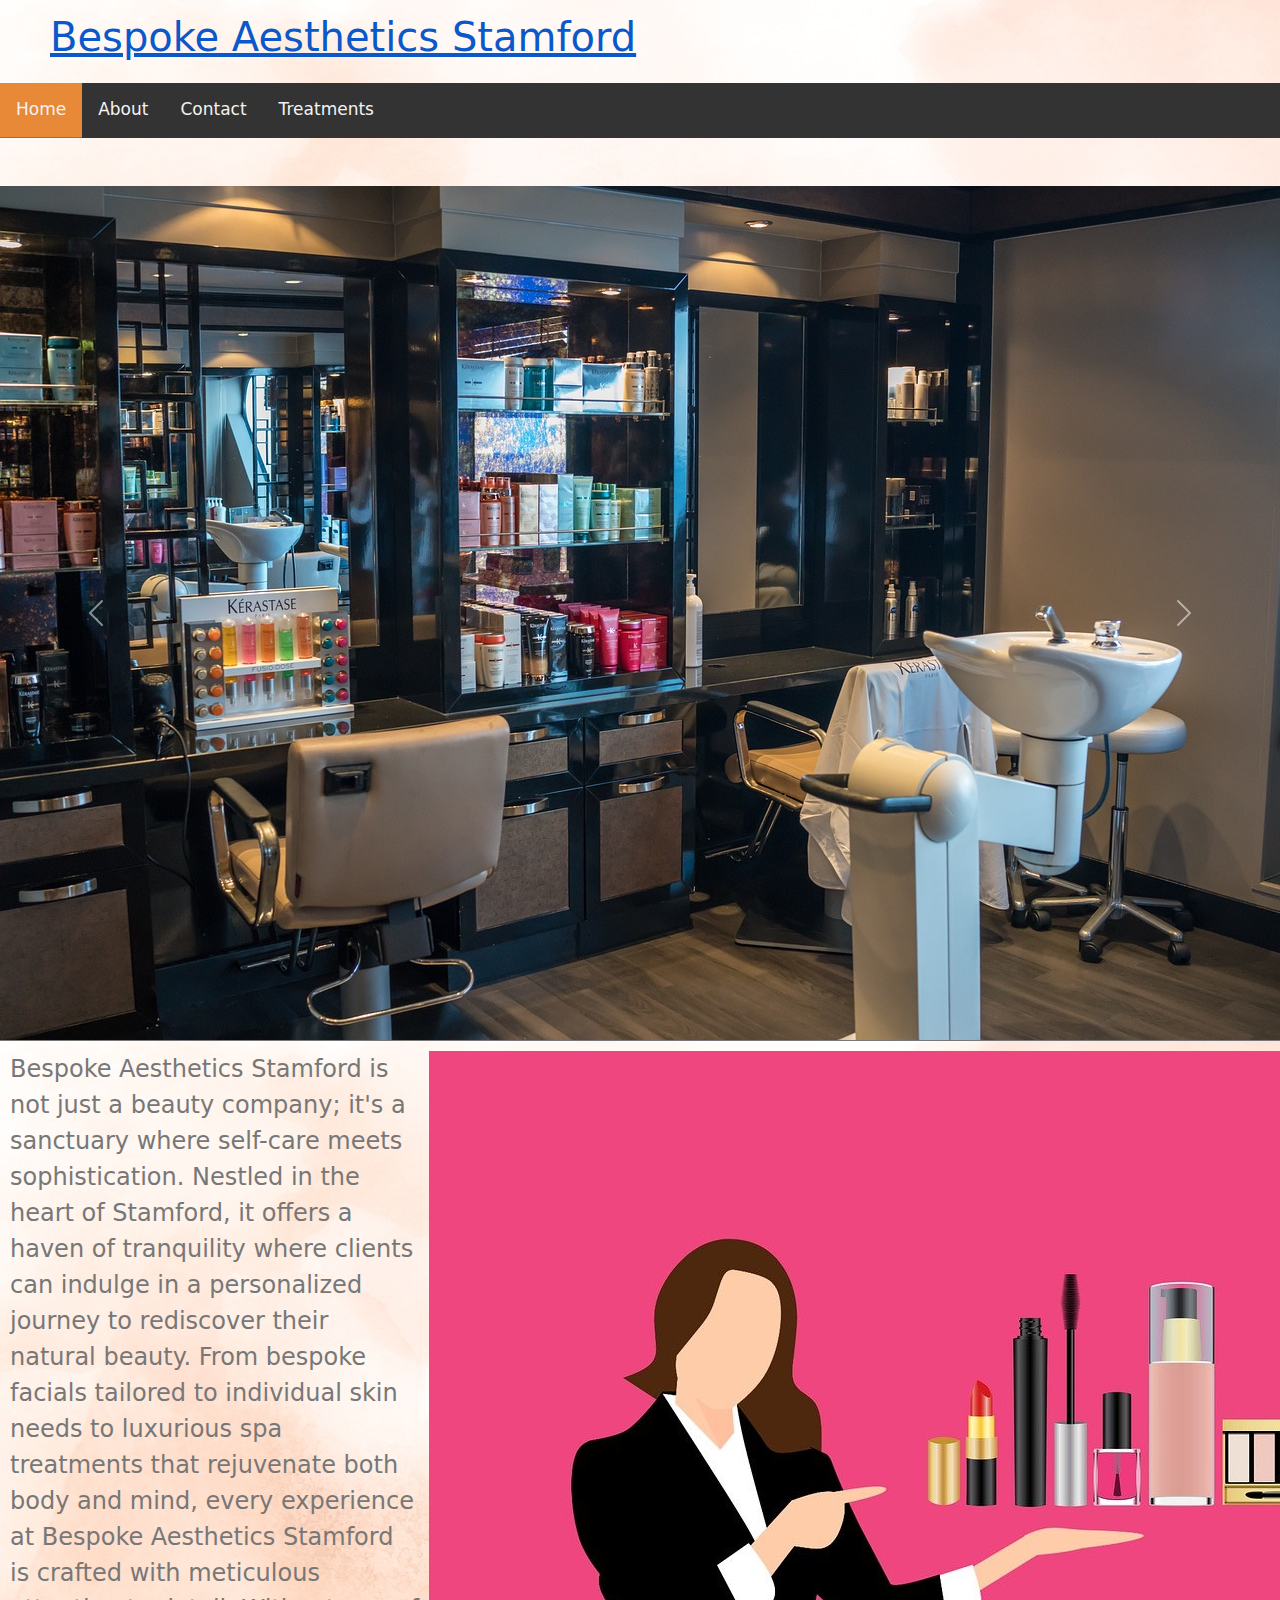
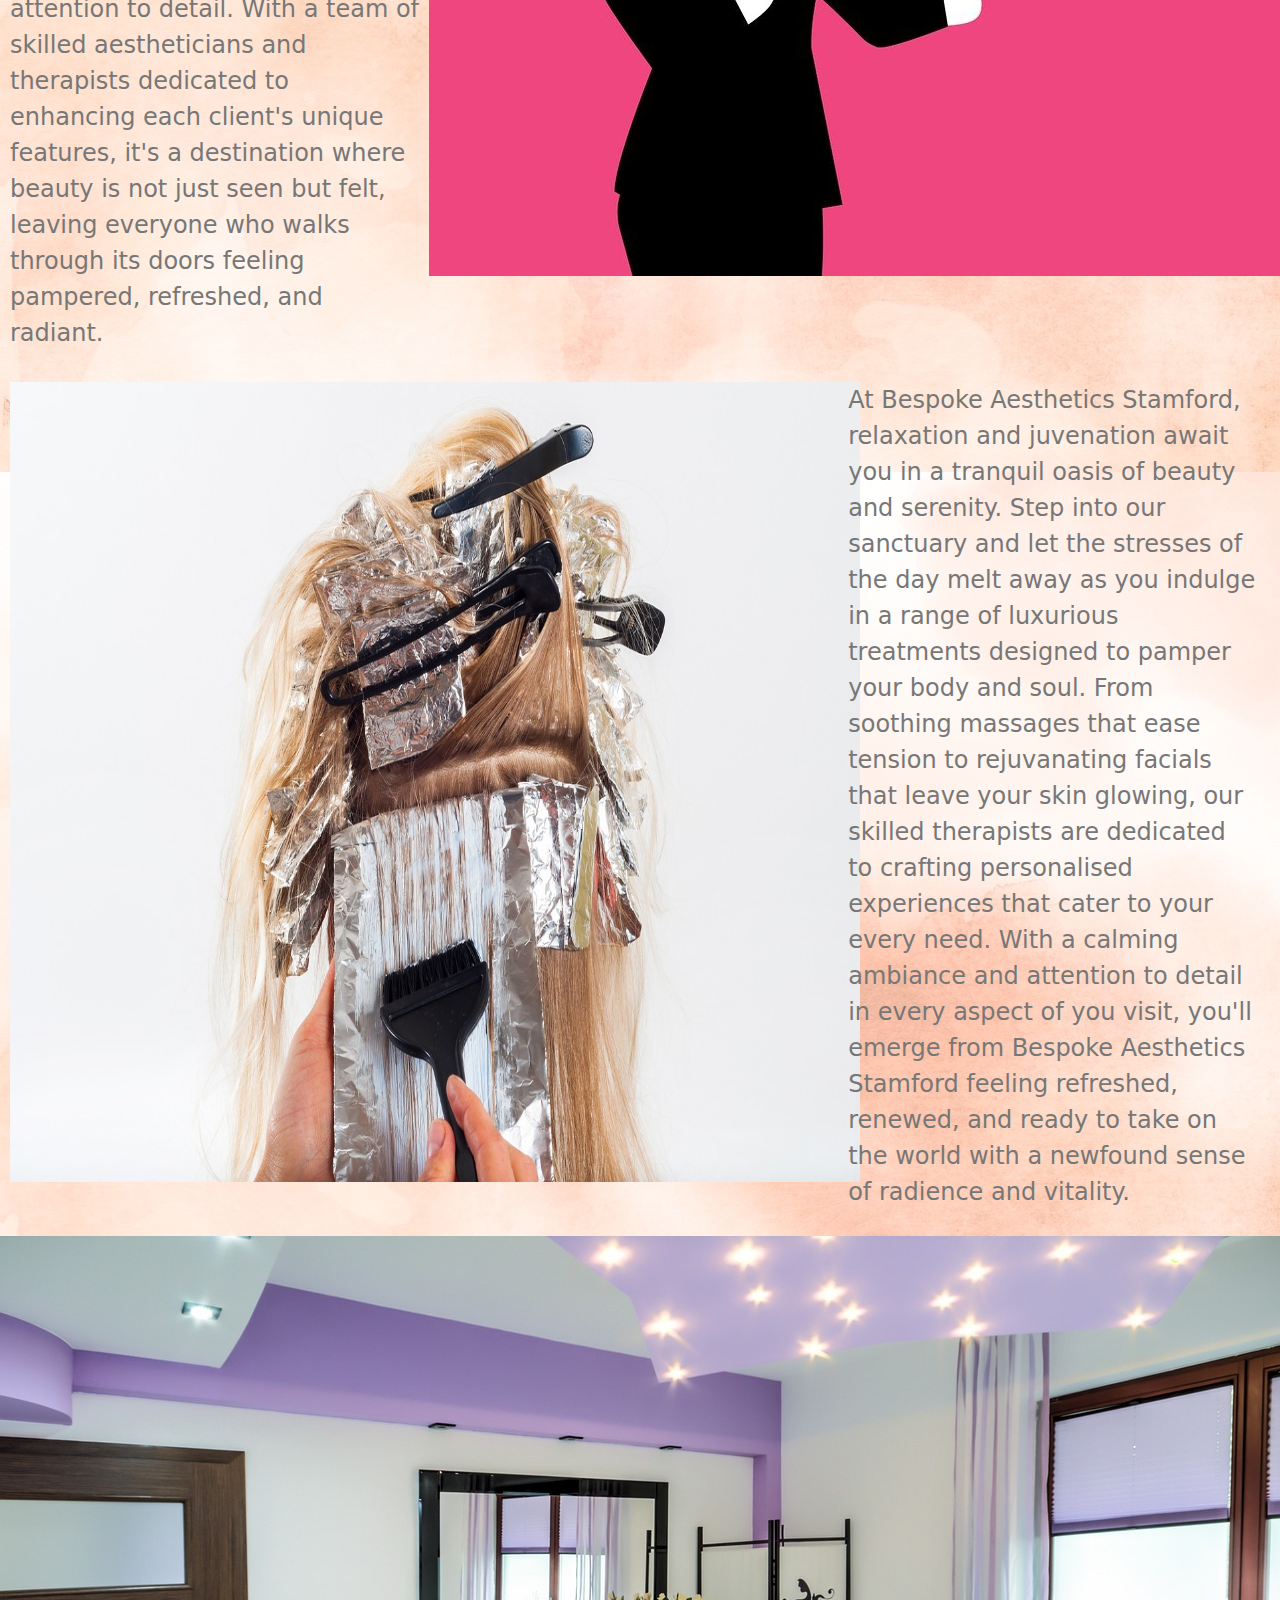
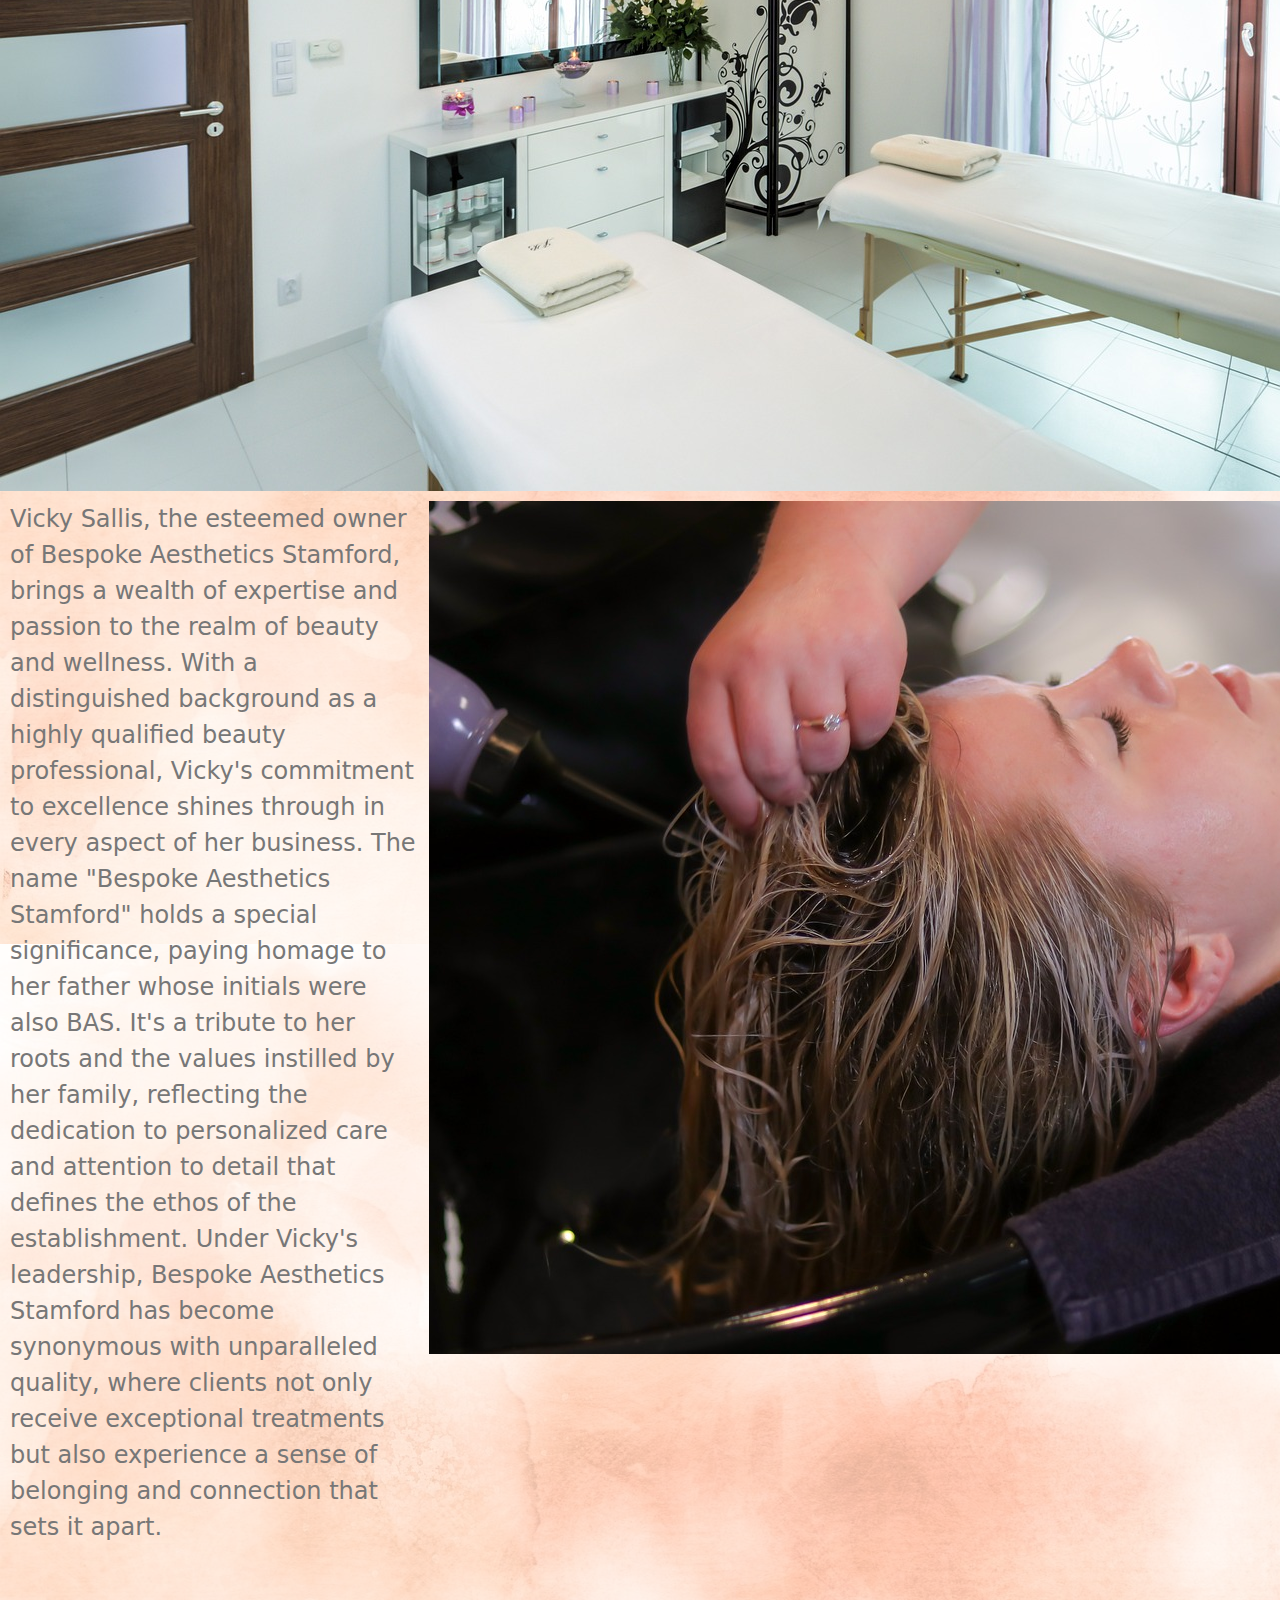
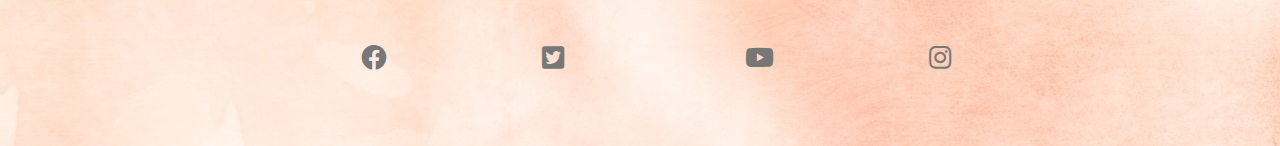
<file: index.html>
<!DOCTYPE html>
<html lang="en">
<head>
    <meta charset="UTF-8">
    <meta name="viewport" content="width=device-width, initial-scale=1.0">
    <meta http-equiv="X-UA-Compatible" content="ie=edge">
    <meta name="Description" content="Bespoke Aesthetics Stamford is your number one source for the best quality beauty treatments available in Stamford Lincs (Lincolnshire)">
    <link href="https://cdn.jsdelivr.net/npm/bootstrap@5.3.3/dist/css/bootstrap.min.css" rel="stylesheet" integrity="sha384-QWTKZyjpPEjISv5WaRU9OFeRpok6YctnYmDr5pNlyT2bRjXh0JMhjY6hW+ALEwIH" crossorigin="anonymous">
    <link rel="stylesheet" href="https://cdnjs.cloudflare.com/ajax/libs/font-awesome/5.15.4/css/all.min.css">
    <link rel="stylesheet" href="style.css">
    
    
    <title>Bespoke Aesthetics Stamford</title>
    
</head>
<body>
  <section>
    <a href="#index.html">
        <h1 id="logo">Bespoke Aesthetics Stamford</h1>
    </a>

    <div class="topnav" id="myTopnav">
      <a href="index.html" class="active">Home</a>
      <a href="about.html">About</a>
      <a href="about.html#contact">Contact</a>
      <a href="treatments.html">Treatments</a>
      <a href="javascript:void(0);" style="font-size:15px;" class="icon" onclick="myFunction()">&#9776;</a>
    </div>
    
  
  </section>
    <br>
    <br>
  <section>
      <script> carousel = new bootstrap.Carousel('#myCarousel')</script>
      <div id="carouselExample" class="carousel slide">
          <div class="carousel-inner">
            <div class="carousel-item active">
              <img src="Media/beauty-salon-3277314_1280.jpg" class="d-block w-100" alt="...">
            </div>
            <div class="carousel-item">
              <img src="Media/beauty-salon-3312522_1280.png" class="d-block w-100" alt="...">
            </div>
            <div class="carousel-item">
              <img src="Media/beauty-salon-4043096_1280.jpg" class="d-block w-100" alt="...">
            </div>
          </div>
          <button class="carousel-control-prev" type="button" data-bs-target="#carouselExample" data-bs-slide="prev">
            <span class="carousel-control-prev-icon" aria-hidden="true"></span>
            <span class="visually-hidden">Previous</span>
          </button>
          <button class="carousel-control-next" type="button" data-bs-target="#carouselExample" data-bs-slide="next">
            <span class="carousel-control-next-icon" aria-hidden="true"></span>
            <span class="visually-hidden">Next</span>
          </button>
        </div>
  </section>
  <section>
    <div class="row">
        <div class="column">
            <p>
                Bespoke Aesthetics Stamford is not just a beauty company; it's a sanctuary where self-care meets 
                sophistication. Nestled in the heart of Stamford, it offers a haven of tranquility where clients 
                can indulge in a personalized journey to rediscover their natural beauty. From bespoke facials 
                tailored to individual skin needs to luxurious spa treatments that rejuvenate both body and mind, 
                every experience at Bespoke Aesthetics Stamford is crafted with meticulous attention to detail. 
                With a team of skilled aestheticians and therapists dedicated to enhancing each client's unique 
                features, it's a destination where beauty is not just seen but felt, leaving everyone who walks 
                through its doors feeling pampered, refreshed, and radiant.
            </p>
        </div>
        <div class="column">
            <img src="Media/fashion-4560965_1280.jpg" alt="Beuty pic">
        </div>
    </div>
  </section>
  <section>
    <div class="row">
        <div class="column">
            <img src="Media/hair-1744959_1280.jpg" alt="Beauty Pic" width="850" height="800">
        </div>
        <div class="column"></div>
        <div class="column-r">
            <p>
                At Bespoke Aesthetics Stamford, relaxation and juvenation await you in a tranquil oasis of beauty 
                and serenity. Step into our sanctuary and let the stresses of the day melt away as you indulge in 
                a range of luxurious treatments designed to pamper your body and soul. From soothing massages that 
                ease tension to rejuvanating facials that leave your skin glowing, our skilled therapists are 
                dedicated to crafting personalised experiences that cater to your every need. With a calming 
                ambiance and attention to detail in every aspect of you visit, you'll emerge from Bespoke Aesthetics 
                Stamford feeling refreshed, renewed, and ready to take on the world with a newfound sense of radience 
                and vitality.
            </p>
        </div>
    </div>
  </section>
  <section>
    <img src="Media/reception-5078879_1280.jpg" alt="Reception">
  </section>
  <section>
    <div class="row">
        <div class="column">
            <p>
                Vicky Sallis, the esteemed owner of Bespoke Aesthetics Stamford, brings a wealth of expertise and 
                passion to the realm of beauty and wellness. With a distinguished background as a highly qualified 
                beauty professional, Vicky's commitment to excellence shines through in every aspect of her business. 
                The name "Bespoke Aesthetics Stamford" holds a special significance, paying homage to her father 
                whose initials were also BAS. It's a tribute to her roots and the values instilled by her family, 
                reflecting the dedication to personalized care and attention to detail that defines the ethos of the 
                establishment. Under Vicky's leadership, Bespoke Aesthetics Stamford has become synonymous with 
                unparalleled quality, where clients not only receive exceptional treatments but also experience a 
                sense of belonging and connection that sets it apart.
            </p>
        </div>
        <div class="column">
            <img src="Media/woman-3288365_1280.jpg" alt="">
        </div>
    </div>
  </section>
  <footer>
      <ul class="social-networks">
          <li><a href="https://www.facebook.com/" target="_blank"><i class="fab fa-facebook"></i></a></li>
          <li><a href="https://www.twitter.com/" target="_blank"><i class="fab fa-twitter-square"></i></a></li>
          <li><a href="https://www.youtube.com" target="_blank"><i class="fab fa-youtube-square"></i></a></li>
          <li><a href="https://www.instagram.com" target="_blank"><i class="fab fa-instagram"></i></a></li>
      </ul>
  </footer>
  <script>
    function myFunction() {
      var x = document.getElementById("myTopnav");
      if (x.className === "topnav") {
        x.className += " responsive";
      } else {
        x.className = "topnav";
      }
    }
  </script>
<script src="https://cdnjs.cloudflare.com/ajax/libs/jquery/3.5.1/jquery.min.js"></script>
<script src="https://cdn.jsdelivr.net/npm/bootstrap@5.3.3/dist/js/bootstrap.bundle.min.js" integrity="sha384-YvpcrYf0tY3lHB60NNkmXc5s9fDVZLESaAA55NDzOxhy9GkcIdslK1eN7N6jIeHz" crossorigin="anonymous"></script>
</body>
</html>
</file>
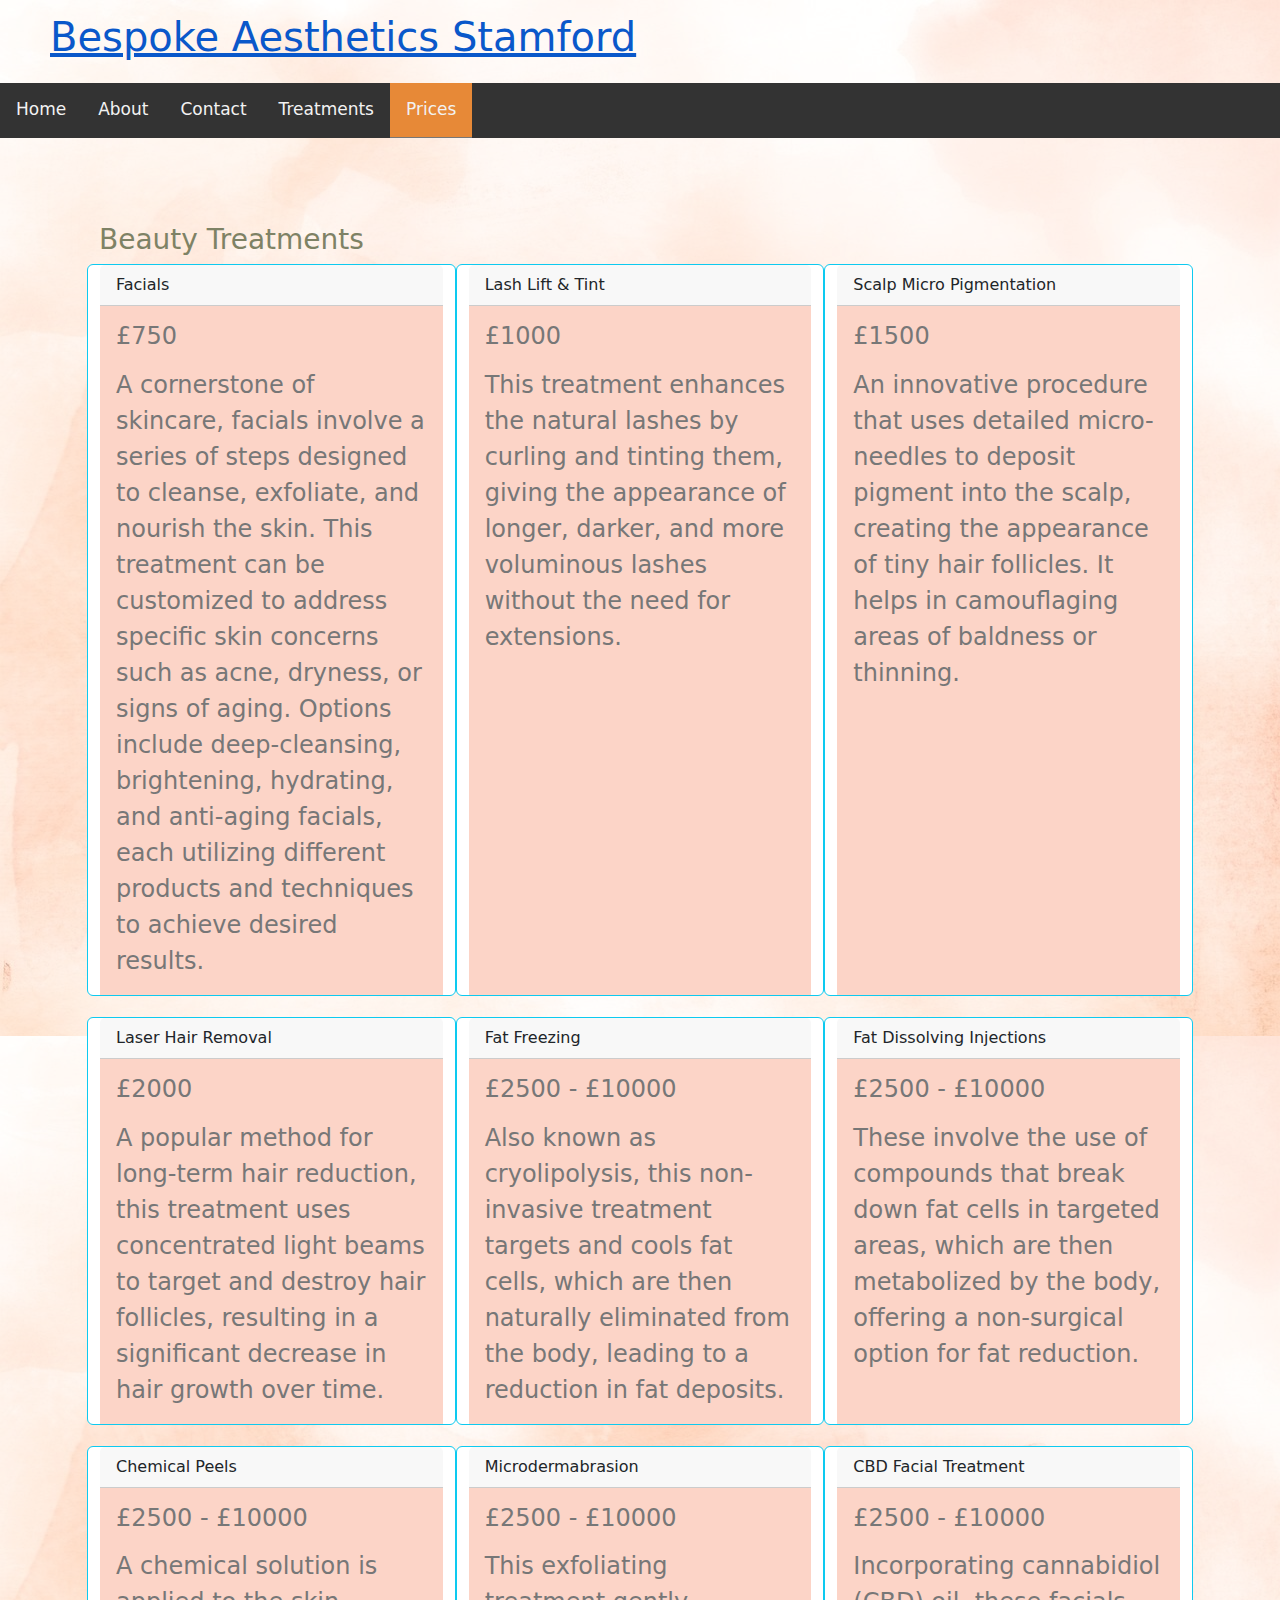
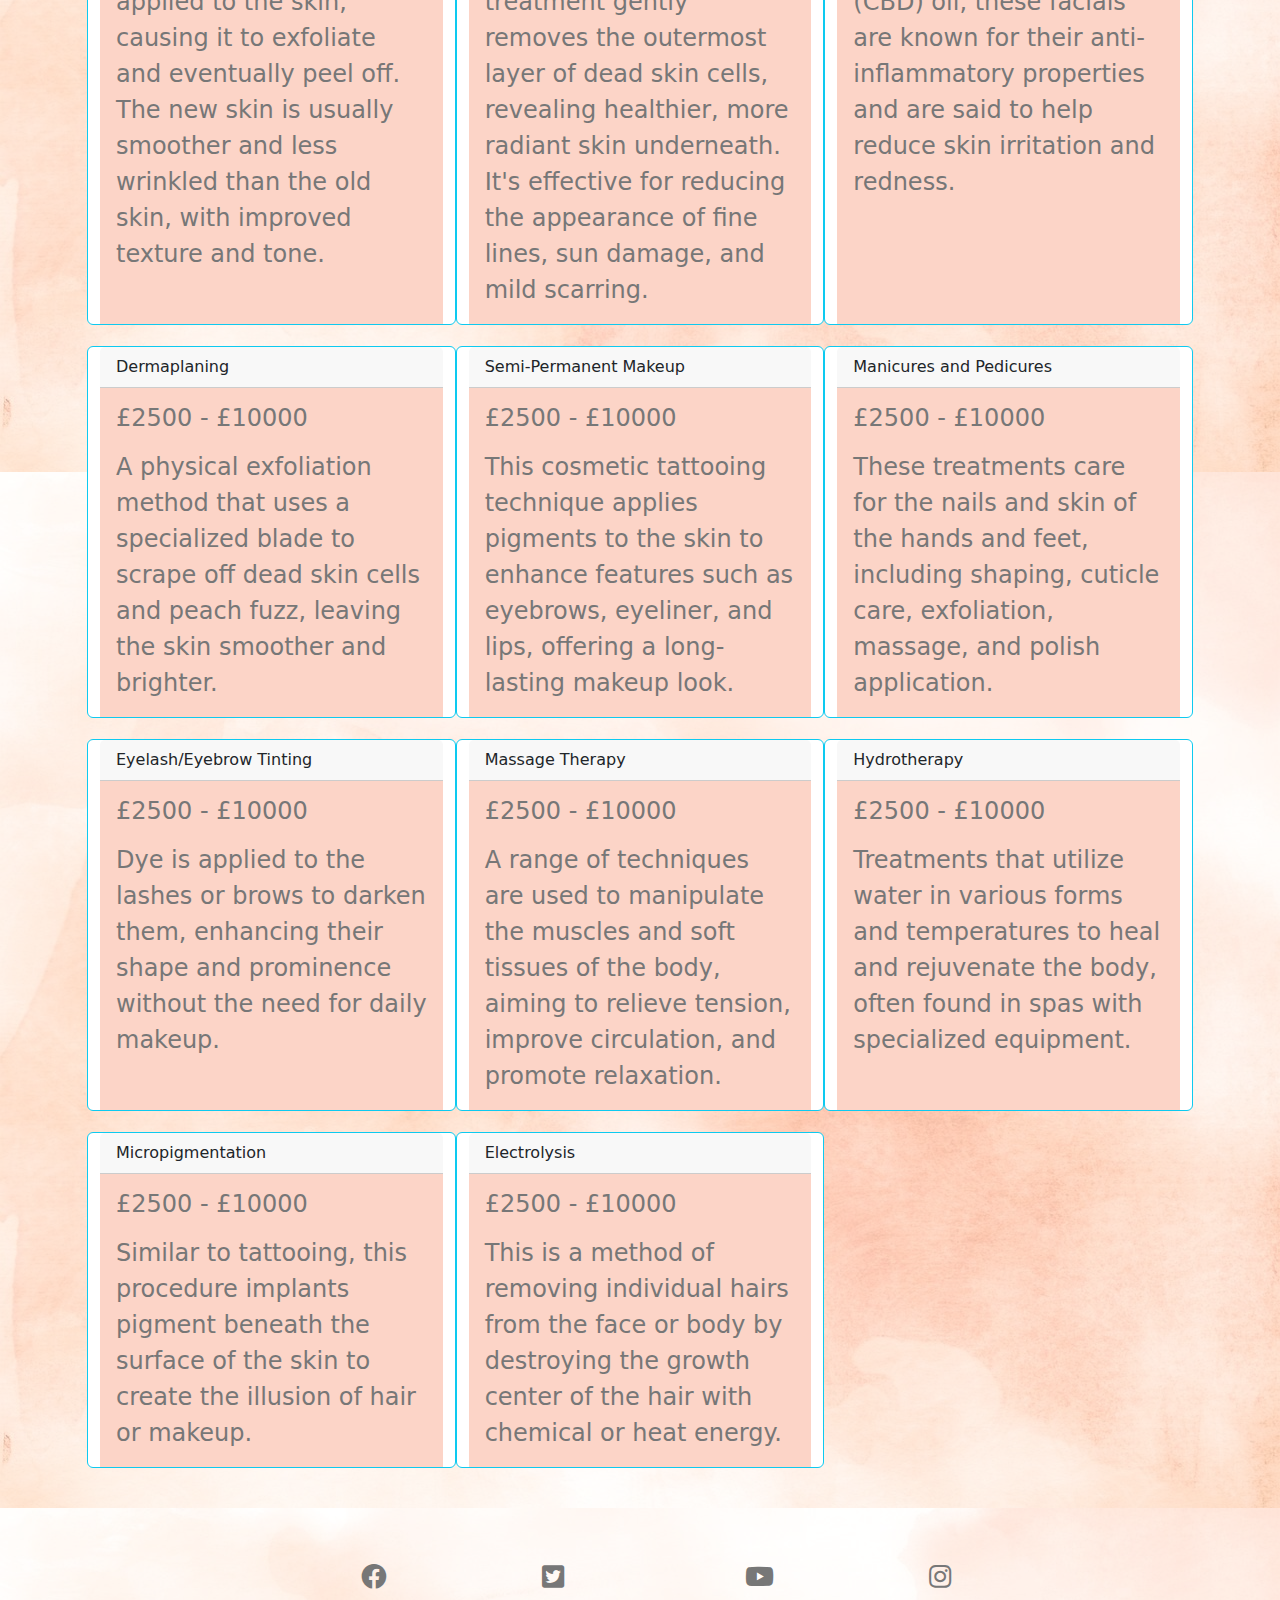
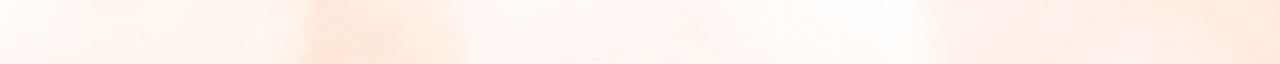
<file: prices.html>
<!DOCTYPE html>
<html lang="en">
<head>
    <meta charset="UTF-8">
    <meta name="viewport" content="width=device-width, initial-scale=1.0">
    <meta http-equiv="X-UA-Compatible" content="ie=edge">
    <meta name="Description" content="This page will tell you how much your treatments at Bespoke Aesthetics Stamford will cost">
    <link href="https://cdn.jsdelivr.net/npm/bootstrap@5.3.3/dist/css/bootstrap.min.css" rel="stylesheet" integrity="sha384-QWTKZyjpPEjISv5WaRU9OFeRpok6YctnYmDr5pNlyT2bRjXh0JMhjY6hW+ALEwIH" crossorigin="anonymous">
    <link rel="stylesheet" href="https://cdnjs.cloudflare.com/ajax/libs/font-awesome/5.15.4/css/all.min.css">
    <link rel="stylesheet" href="style.css">
    
    
    <title>Bespoke Aesthetics Stamford - Treatments</title>
   
</head>
<body>
  <section>
    <a href="#index.html">
        <h1 id="logo">Bespoke Aesthetics Stamford</h1>
    </a>
    
    <div class="topnav" id="myTopnav">
        <a href="index.html">Home</a>
        <a href="about.html">About</a>
        <a href="about.html#contact">Contact</a>
        <a href="treatments.html">Treatments</a>
        <a href="prices.html" class="active">Prices</a>
        <a href="javascript:void(0);" style="font-size:15px;" class="icon" onclick="myFunction()">&#9776;</a>
      </div>
  </section>
  <div class="container" style="width:auto">
    <div class="row"></div>
    <div class="row"></div>
    <div class="row"></div>
    <div class="row"></div>
    <div class="row"></div>
    <div class="row"></div>
    <div class="row"></div>
    <div class="row"></div>
    <div class="row"></div>
    <div class="row"></div>
    <div class="row"></div>
    <div class="row"></div>
    <div class="row"></div>
    <div class="row"></div>
    <div class="row"></div>
    <div class="row"></div>
    <div class="row">
        <h3>Beauty Treatments</h3>
        <div class="card border-info mb-3 col-sm-12 col-md-6 col-lg-4">
            <div class="card-header">Facials</div>
            <div class="card-body text-info">
                <h5 class="card-title"><p>&pound;750</p></h5>
                <p class="card-text">A cornerstone of skincare, facials involve a series of steps designed to cleanse, exfoliate, and nourish the skin. This treatment can be customized to address specific skin concerns such as acne, dryness, or signs of aging. Options include deep-cleansing, brightening, hydrating, and anti-aging facials, each utilizing different products and techniques to achieve desired results.</p>
            </div>
        </div>
        <div class="card border-info mb-3 col-sm-12 col-md-6 col-lg-4">
            <div class="card-header">Lash Lift & Tint</div>
            <div class="card-body text-info">
                  <h5 class="card-title"><p>&pound;1000</p></h5>
                  <p class="card-text">This treatment enhances the natural lashes by curling and tinting them, giving the appearance of longer, darker, and more voluminous lashes without the need for extensions.</p>
            </div>
        </div>
        <div class="card border-info mb-3 col-sm-12 col-md-6 col-lg-4">
            <div class="card-header">Scalp Micro Pigmentation</div>
            <div class="card-body text-info">
                  <h5 class="card-title"><p>&pound;1500</p></h5>
                  <p class="card-text">An innovative procedure that uses detailed micro-needles to deposit pigment into the scalp, creating the appearance of tiny hair follicles. It helps in camouflaging areas of baldness or thinning.</p>
            </div>
        </div>
    </div>
    <div class="row">
        <div class="card border-info mb-3 col-sm-12 col-md-6 col-lg-4" style="max-width: 50rem;">
            <div class="card-header">Laser Hair Removal</div>
            <div class="card-body text-info">
                  <h5 class="card-title"><p>&pound;2000</p></h5>
                  <p class="card-text">A popular method for long-term hair reduction, this treatment uses concentrated light beams to target and destroy hair follicles, resulting in a significant decrease in hair growth over time.</p>
            </div>
        </div>
        <div class="card border-info mb-3 col-sm-12 col-md-6 col-lg-4" style="max-width: 50rem;">
            <div class="card-header">Fat Freezing</div>
            <div class="card-body text-info">
                  <h5 class="card-title"><p>&pound;2500 - &pound;10000</p></h5>
                  <p class="card-text">Also known as cryolipolysis, this non-invasive treatment targets and cools fat cells, which are then naturally eliminated from the body, leading to a reduction in fat deposits.</p>
            </div>
        </div>
        <div class="card border-info mb-3 col-sm-12 col-md-6 col-lg-4" style="max-width: 50rem;">
            <div class="card-header">Fat Dissolving Injections</div>
            <div class="card-body text-info">
                  <h5 class="card-title"><p>&pound;2500 - &pound;10000</p></h5>
                  <p class="card-text">These involve the use of compounds that break down fat cells in targeted areas, which are then metabolized by the body, offering a non-surgical option for fat reduction.</p>
            </div>
        </div>
    </div>
    <div class="row">
        <div class="card border-info mb-3 col-sm-12 col-md-6 col-lg-4" style="max-width: 50rem;">
            <div class="card-header">Chemical Peels</div>
            <div class="card-body text-info">
                  <h5 class="card-title"><p>&pound;2500 - &pound;10000</p></h5>
                  <p class="card-text">A chemical solution is applied to the skin, causing it to exfoliate and eventually peel off. The new skin is usually smoother and less wrinkled than the old skin, with improved texture and tone.</p>
            </div>
        </div>
        <div class="card border-info mb-3 col-sm-12 col-md-6 col-lg-4" style="max-width: 50rem;">
            <div class="card-header">Microdermabrasion</div>
            <div class="card-body text-info">
                  <h5 class="card-title"><p>&pound;2500 - &pound;10000</p></h5>
                  <p class="card-text">This exfoliating treatment gently removes the outermost layer of dead skin cells, revealing healthier, more radiant skin underneath. It's effective for reducing the appearance of fine lines, sun damage, and mild scarring.</p>
            </div>
        </div>
        <div class="card border-info mb-3 col-sm-12 col-md-6 col-lg-4" style="max-width: 50rem;">
            <div class="card-header">CBD Facial Treatment</div>
            <div class="card-body text-info">
                  <h5 class="card-title"><p>&pound;2500 - &pound;10000</p></h5>
                  <p class="card-text">Incorporating cannabidiol (CBD) oil, these facials are known for their anti-inflammatory properties and are said to help reduce skin irritation and redness.</p>
            </div>
        </div>
    </div>
    <div class="row">
        <div class="card border-info mb-3 col-sm-12 col-md-6 col-lg-4" style="max-width: 50rem;">
            <div class="card-header">Dermaplaning</div>
            <div class="card-body text-info">
                  <h5 class="card-title"><p>&pound;2500 - &pound;10000</p></h5>
                  <p class="card-text">A physical exfoliation method that uses a specialized blade to scrape off dead skin cells and peach fuzz, leaving the skin smoother and brighter.</p>
            </div>
        </div>
        <div class="card border-info mb-3 col-sm-12 col-md-6 col-lg-4" style="max-width: 50rem;">
            <div class="card-header">Semi-Permanent Makeup</div>
            <div class="card-body text-info">
                  <h5 class="card-title"><p>&pound;2500 - &pound;10000</p></h5>
                  <p class="card-text">This cosmetic tattooing technique applies pigments to the skin to enhance features such as eyebrows, eyeliner, and lips, offering a long-lasting makeup look.</p>
            </div>
        </div>
        <div class="card border-info mb-3 col-sm-12 col-md-6 col-lg-4" style="max-width: 50rem;">
            <div class="card-header">Manicures and Pedicures</div>
            <div class="card-body text-info">
                  <h5 class="card-title"><p>&pound;2500 - &pound;10000</p></h5>
                  <p class="card-text">These treatments care for the nails and skin of the hands and feet, including shaping, cuticle care, exfoliation, massage, and polish application.</p>
            </div>
        </div>
    </div>
    <div class="row">
        <div class="card border-info mb-3 col-sm-12 col-md-6 col-lg-4" style="max-width: 50rem;">
            <div class="card-header">Eyelash/Eyebrow Tinting</div>
            <div class="card-body text-info">
                  <h5 class="card-title"><p>&pound;2500 - &pound;10000</p></h5>
                  <p class="card-text">Dye is applied to the lashes or brows to darken them, enhancing their shape and prominence without the need for daily makeup.</p>
            </div>
        </div>
        <div class="card border-info mb-3 col-sm-12 col-md-6 col-lg-4" style="max-width: 50rem;">
            <div class="card-header">Massage Therapy</div>
            <div class="card-body text-info">
                  <h5 class="card-title"><p>&pound;2500 - &pound;10000</p></h5>
                  <p class="card-text">A range of techniques are used to manipulate the muscles and soft tissues of the body, aiming to relieve tension, improve circulation, and promote relaxation.</p>
            </div>
        </div>
        <div class="card border-info mb-3 col-sm-12 col-md-6 col-lg-4" style="max-width: 50rem;">
            <div class="card-header">Hydrotherapy</div>
            <div class="card-body text-info">
                  <h5 class="card-title"><p>&pound;2500 - &pound;10000</p></h5>
                  <p class="card-text">Treatments that utilize water in various forms and temperatures to heal and rejuvenate the body, often found in spas with specialized equipment.</p>
            </div>
        </div>
    </div>
    <div class="row">
        <div class="card border-info mb-3 col-sm-12 col-md-6 col-lg-4" style="max-width: 50rem;">
            <div class="card-header">Micropigmentation</div>
            <div class="card-body text-info">
                  <h5 class="card-title"><p>&pound;2500 - &pound;10000</p></h5>
                  <p class="card-text">Similar to tattooing, this procedure implants pigment beneath the surface of the skin to create the illusion of hair or makeup.</p>
            </div>
        </div>
        <div class="card border-info mb-3 col-sm-12 col-md-6 col-lg-4" style="max-width: 50rem;">
            <div class="card-header">Electrolysis</div>
            <div class="card-body text-info">
                  <h5 class="card-title"><p>&pound;2500 - &pound;10000</p></h5>
                  <p class="card-text">This is a method of removing individual hairs from the face or body by destroying the growth center of the hair with chemical or heat energy.</p>
            </div>
        </div>
    </div>
  </div>
  <footer>
      <ul class="social-networks">
          <li><a href="https://www.facebook.com/" target="_blank"><i class="fab fa-facebook"></i></a></li>
          <li><a href="https://www.twitter.com/" target="_blank"><i class="fab fa-twitter-square"></i></a></li>
          <li><a href="https://www.youtube.com" target="_blank"><i class="fab fa-youtube-square"></i></a></li>
          <li><a href="https://www.instagram.com" target="_blank"><i class="fab fa-instagram"></i></a></li>
      </ul>
  </footer>
  <script>
    function myFunction() {
      var x = document.getElementById("myTopnav");
      if (x.className === "topnav") {
        x.className += " responsive";
      } else {
        x.className = "topnav";
      }
    }
  </script>
<script src="https://cdnjs.cloudflare.com/ajax/libs/jquery/3.5.1/jquery.min.js"></script>
<script src="https://cdn.jsdelivr.net/npm/bootstrap@5.3.3/dist/js/bootstrap.bundle.min.js" integrity="sha384-YvpcrYf0tY3lHB60NNkmXc5s9fDVZLESaAA55NDzOxhy9GkcIdslK1eN7N6jIeHz" crossorigin="anonymous"></script>
</body>
</html>
</file>
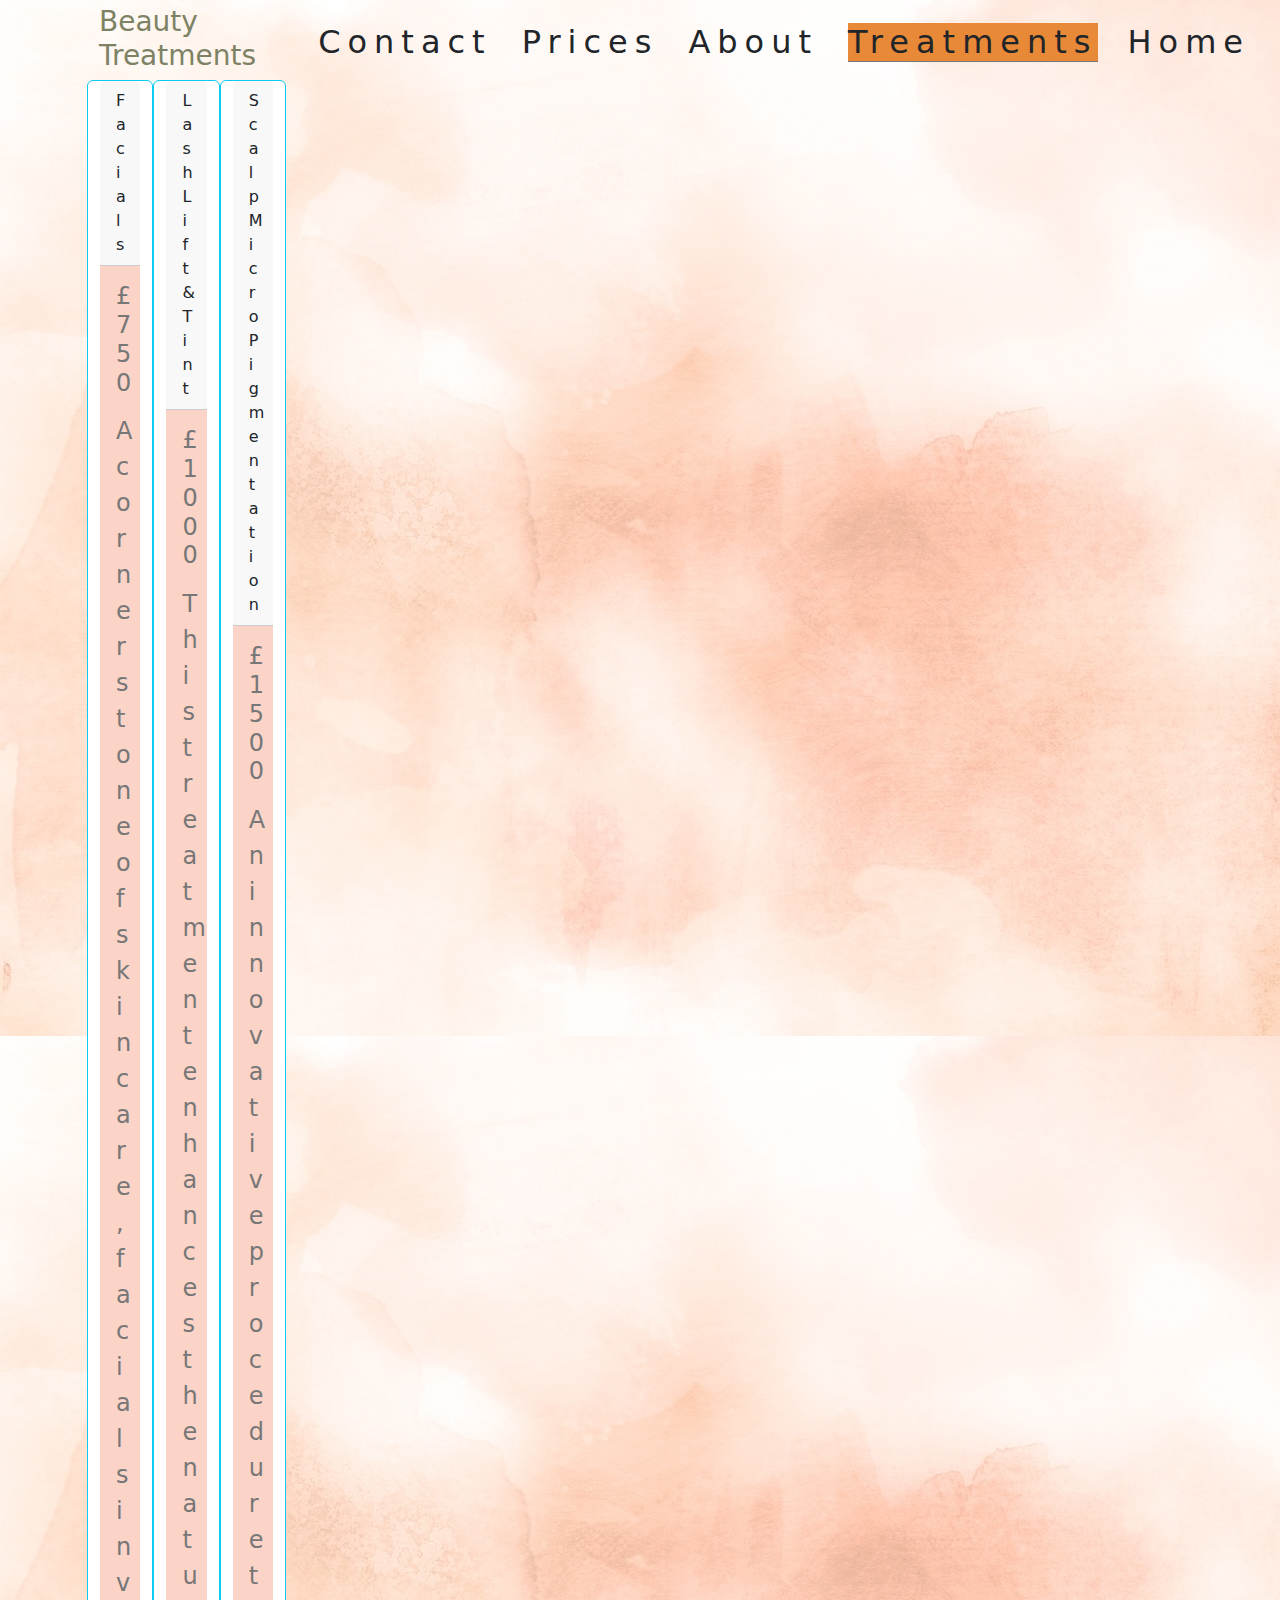
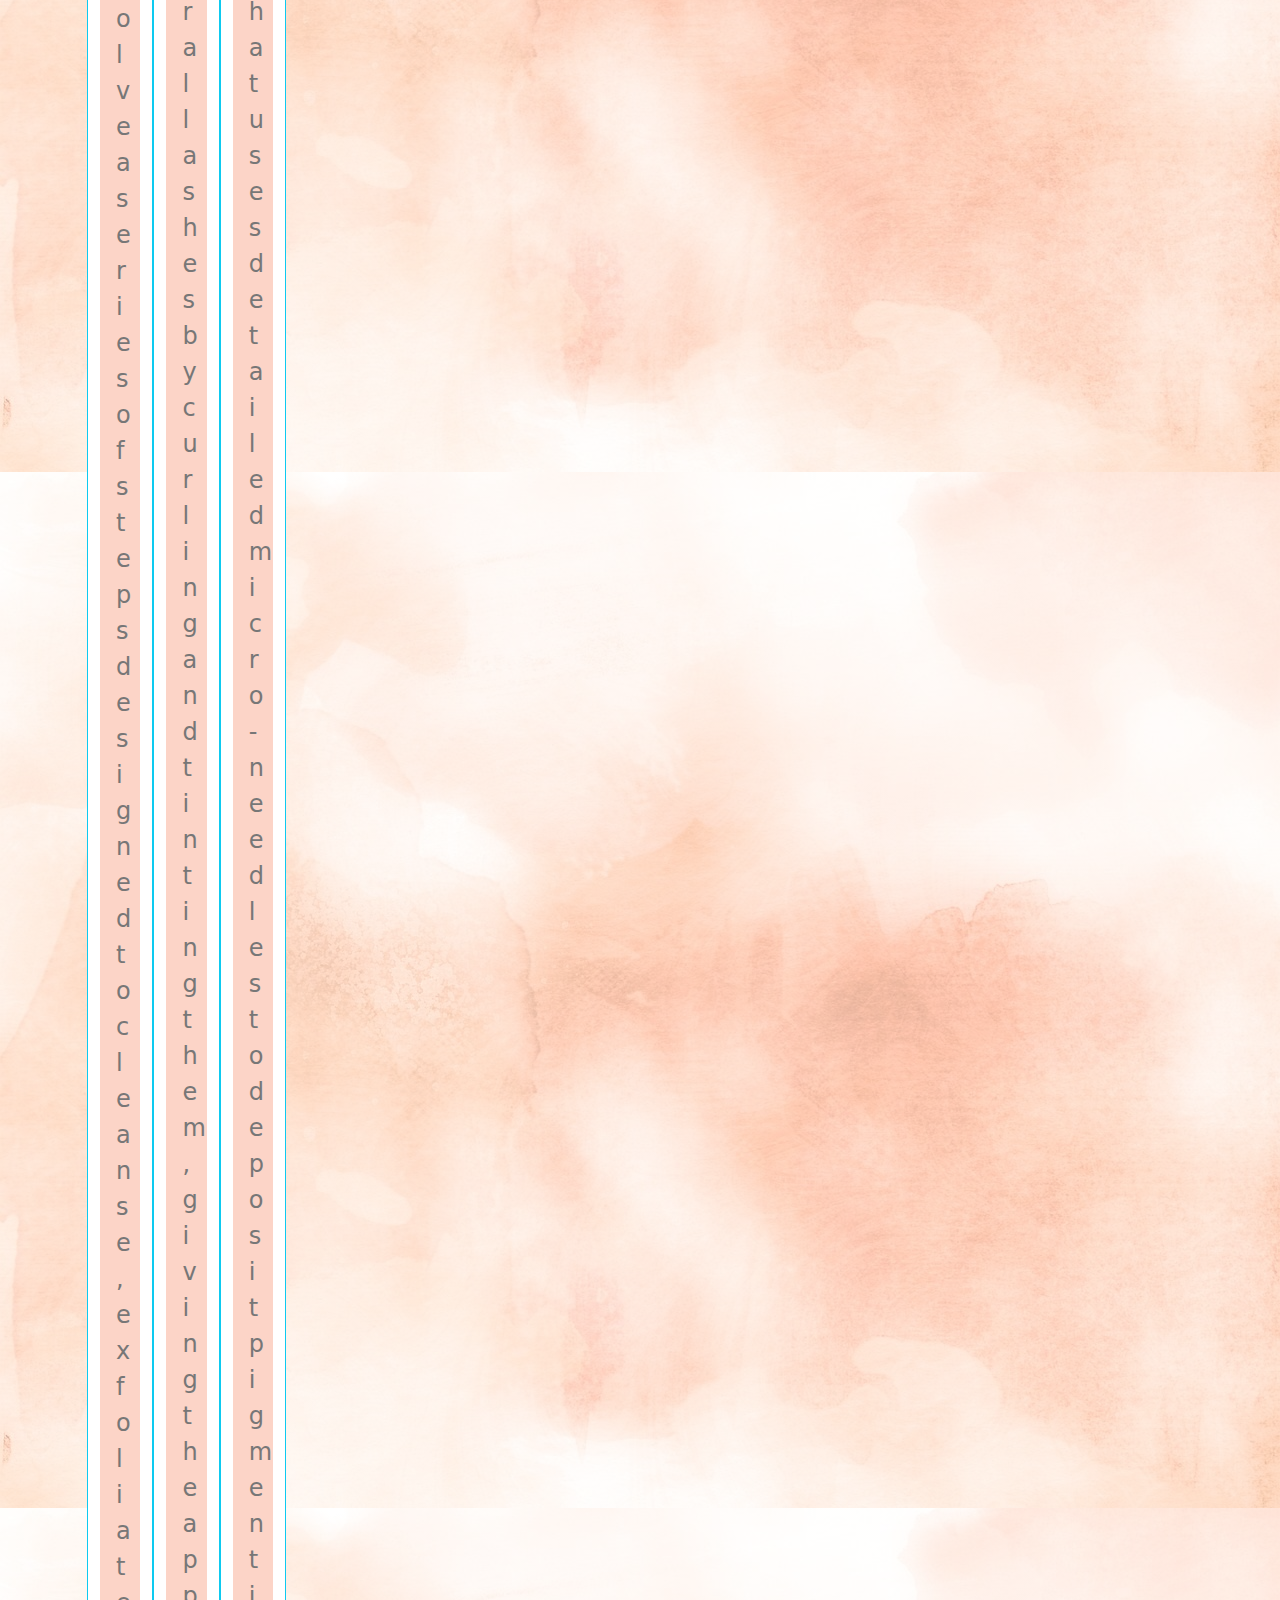
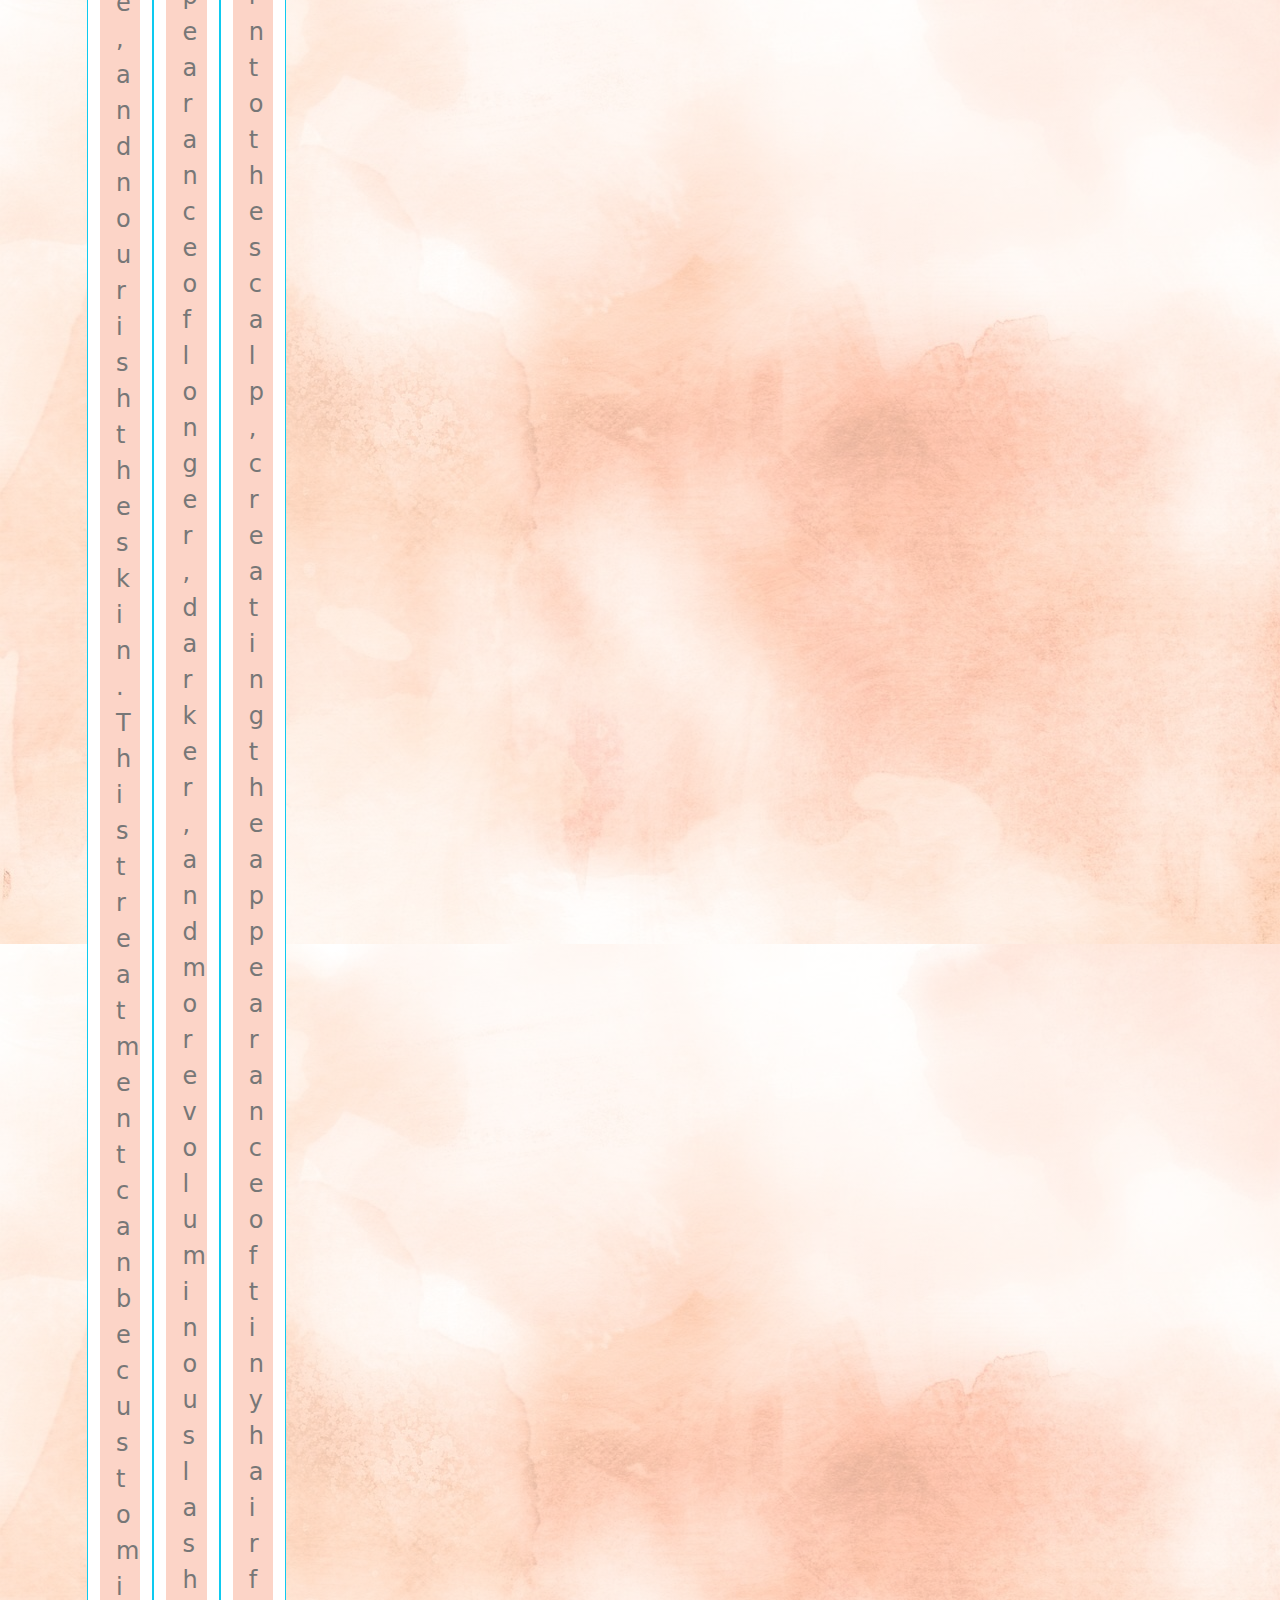
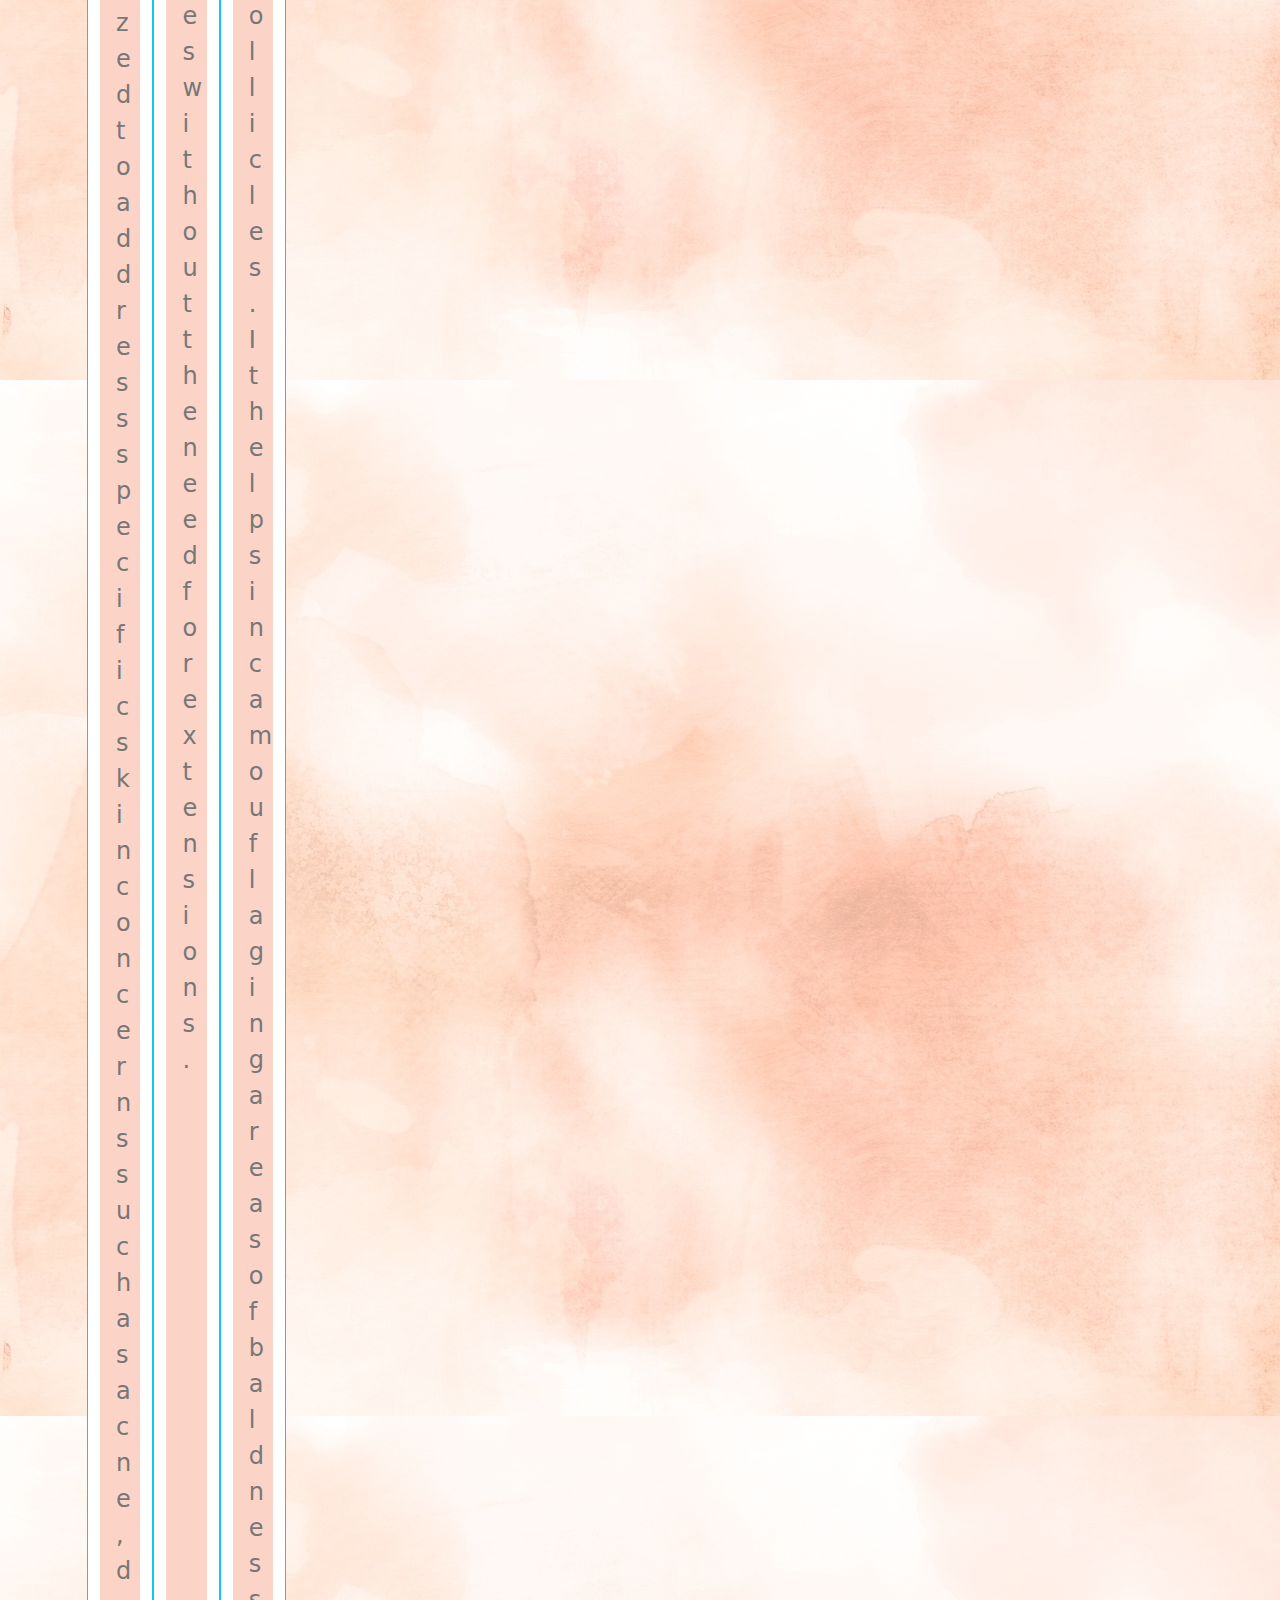
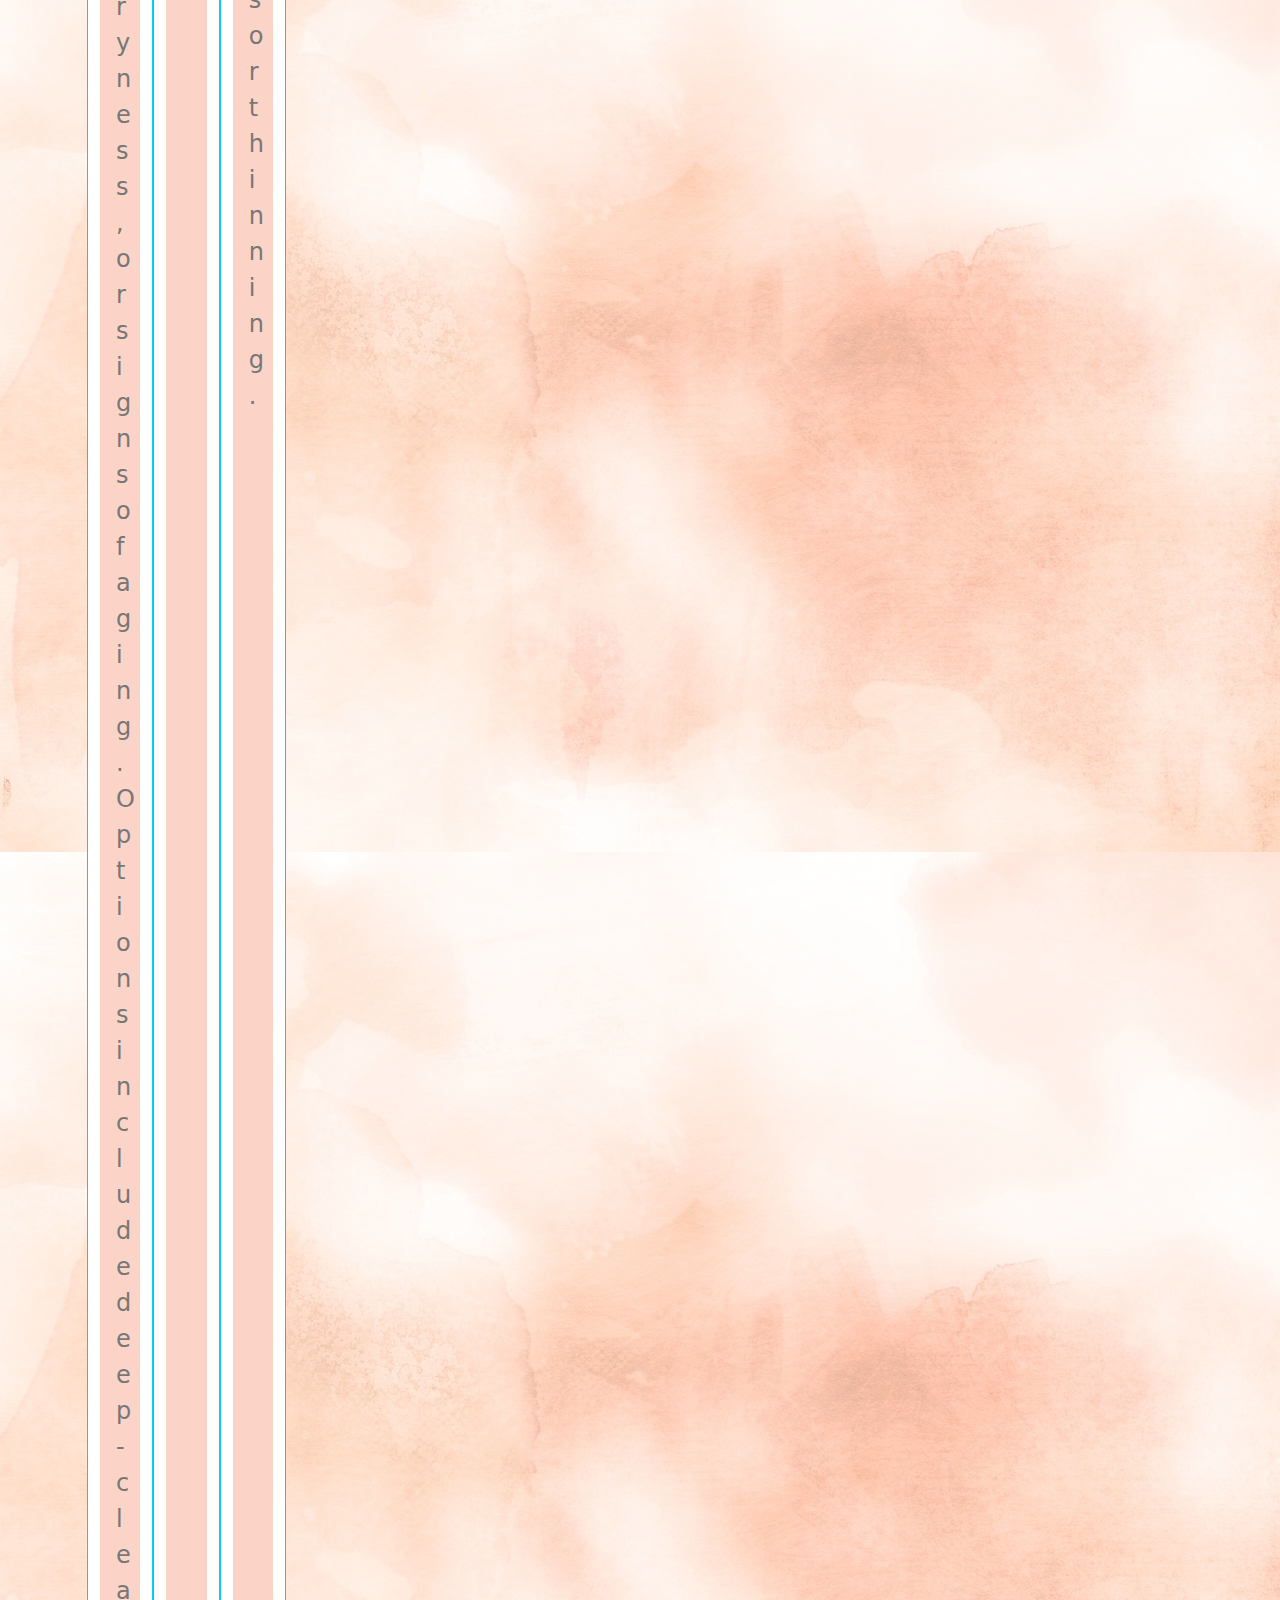
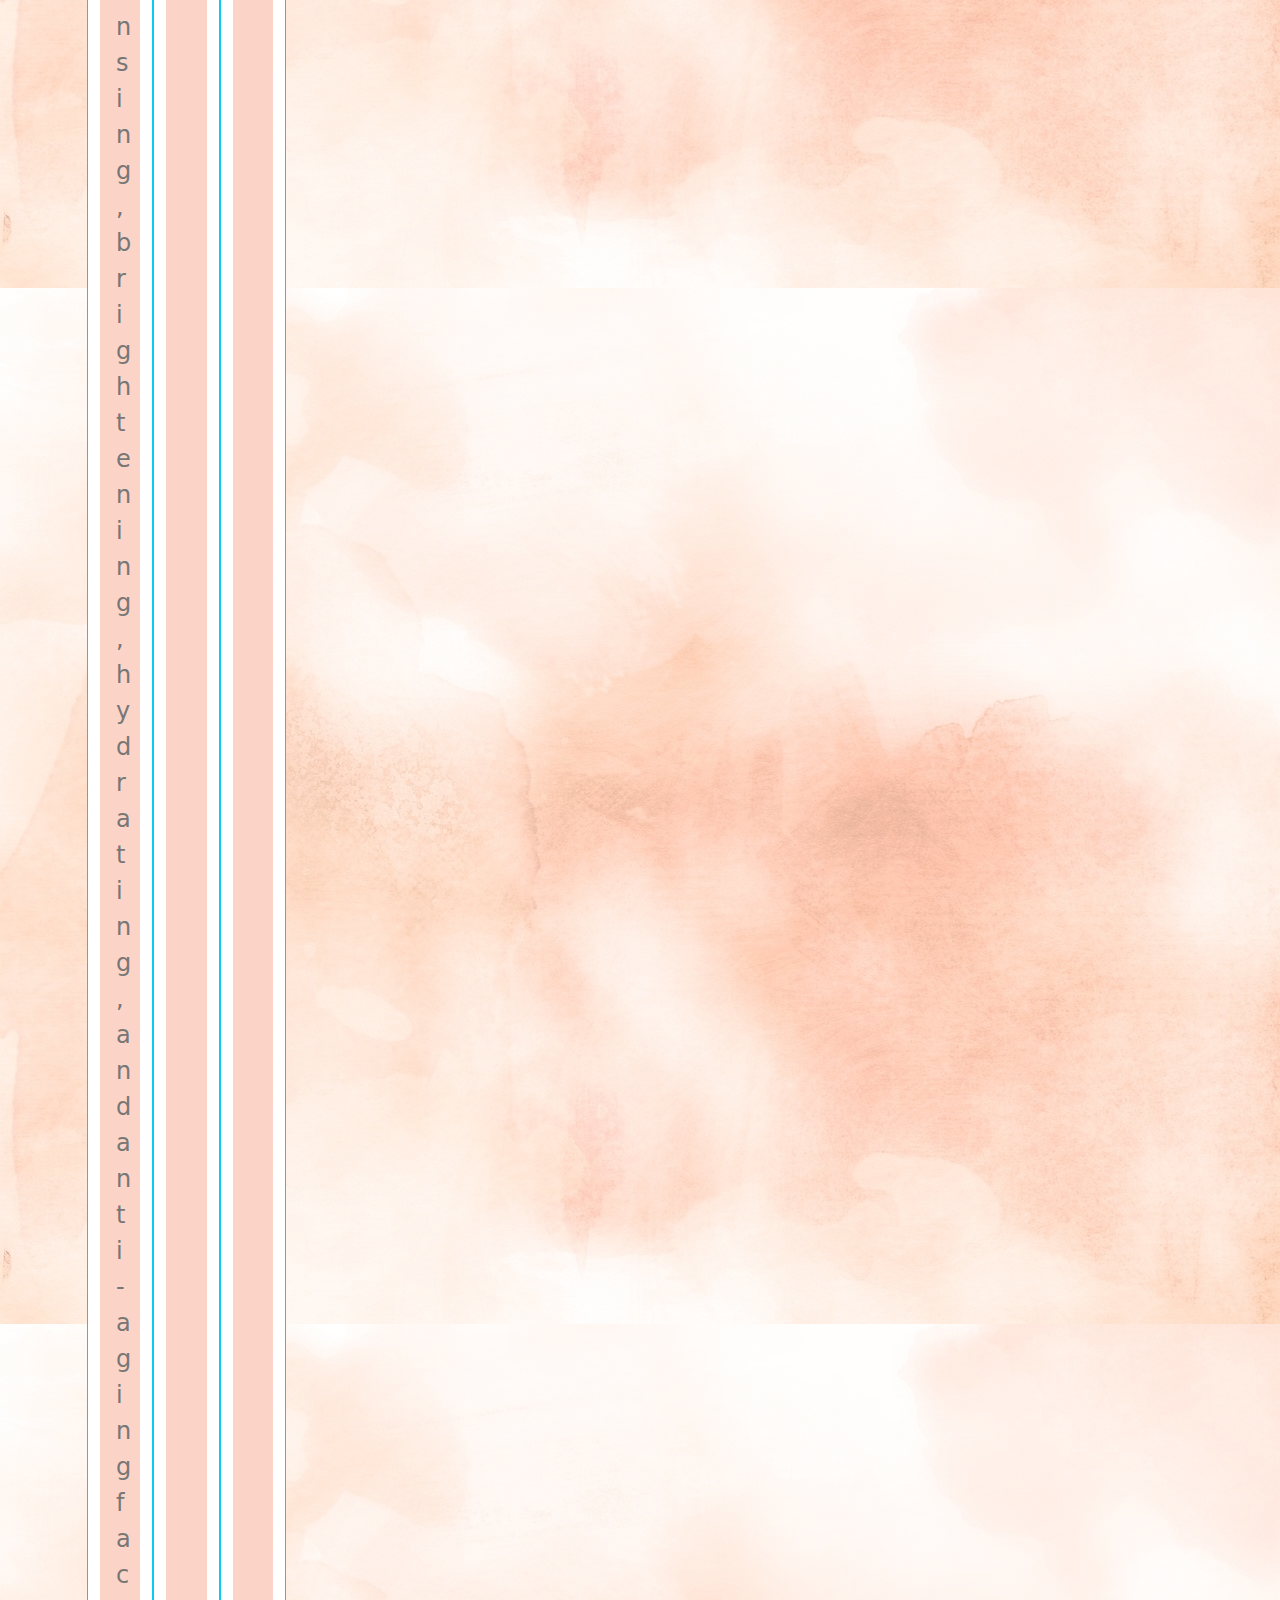
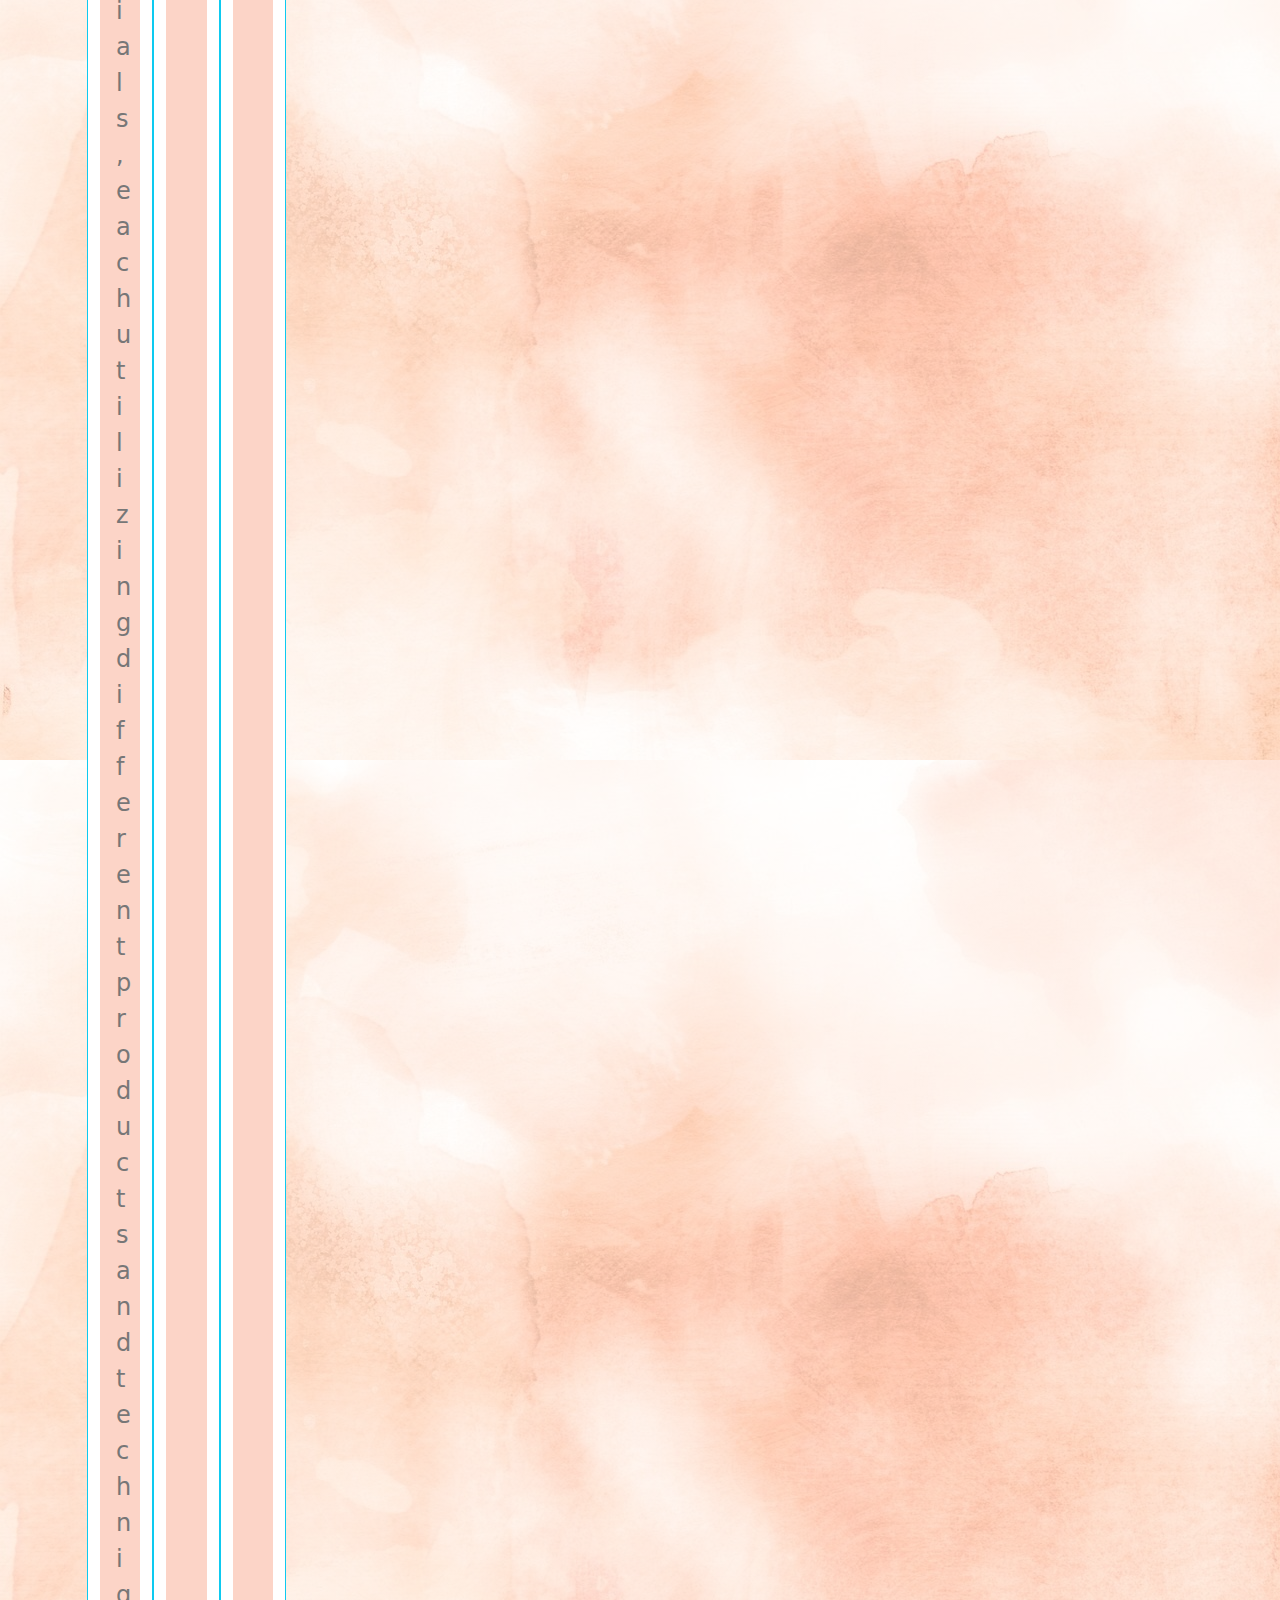
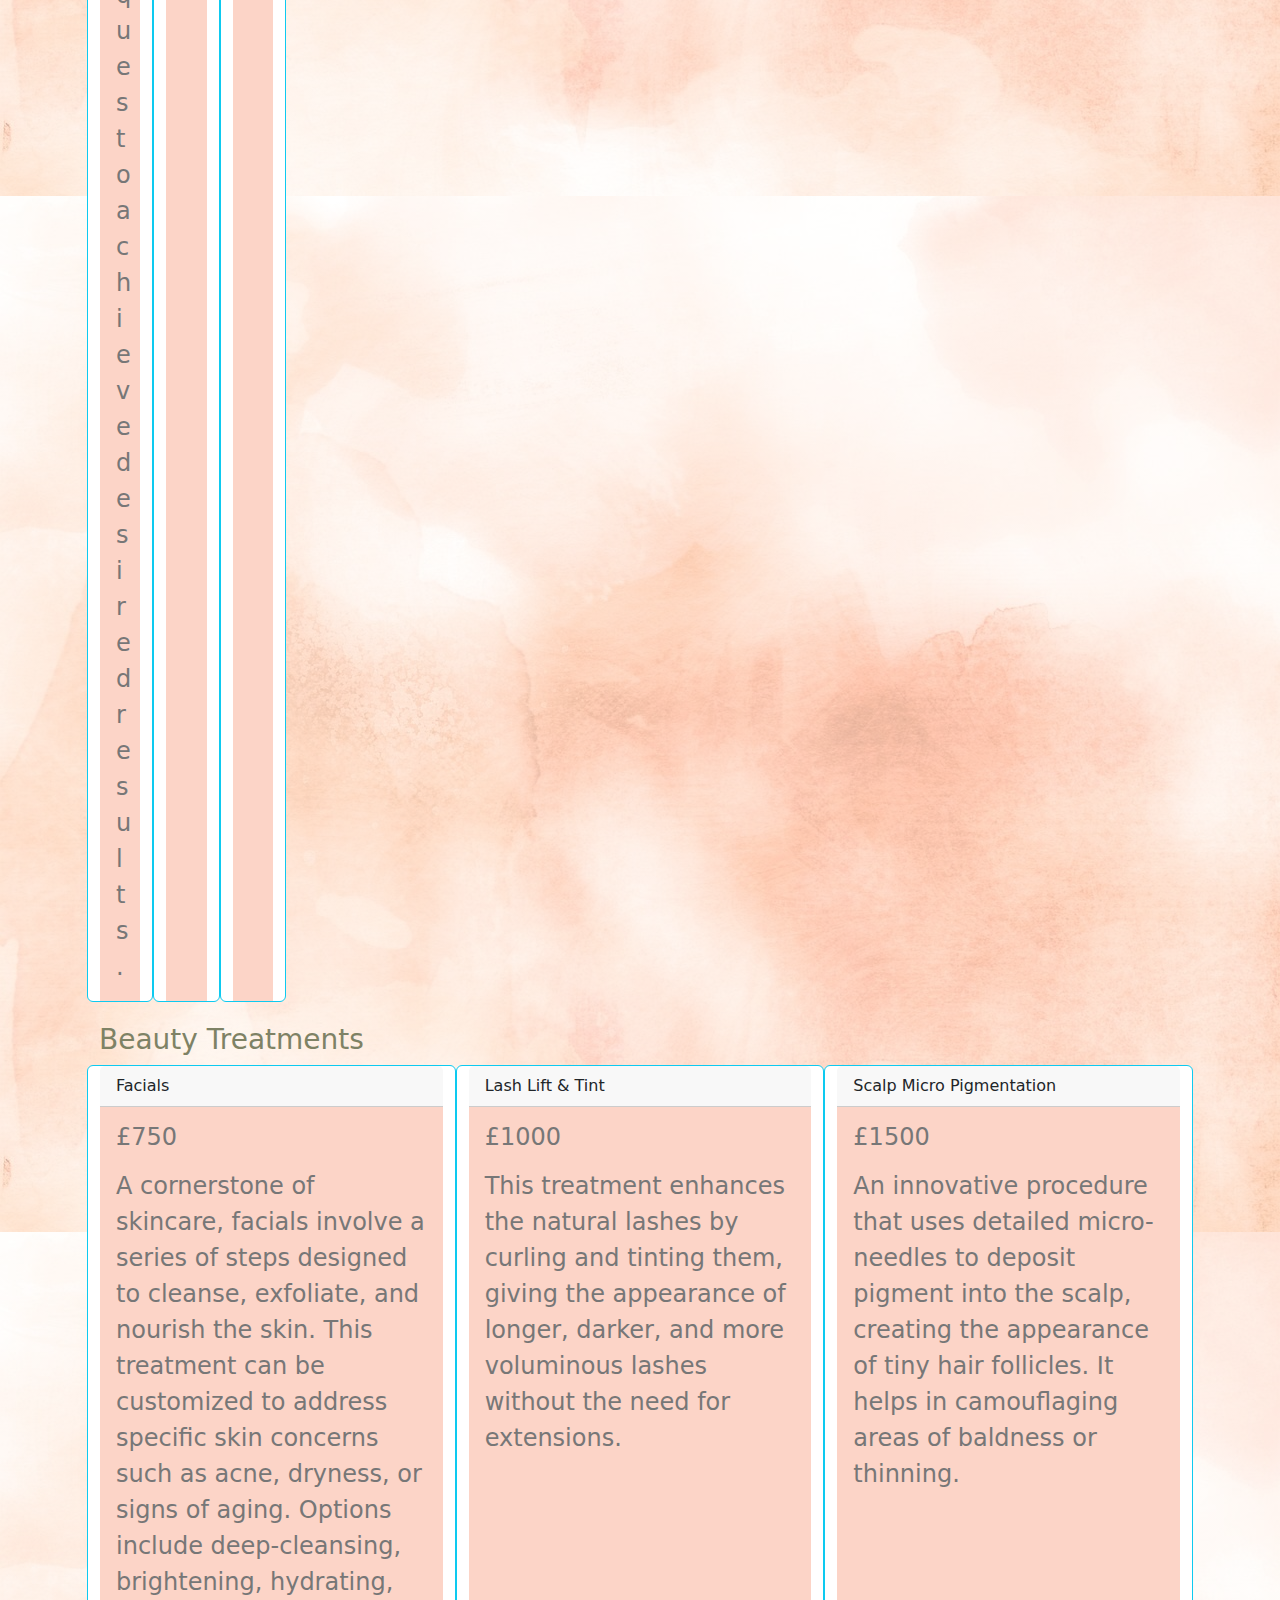
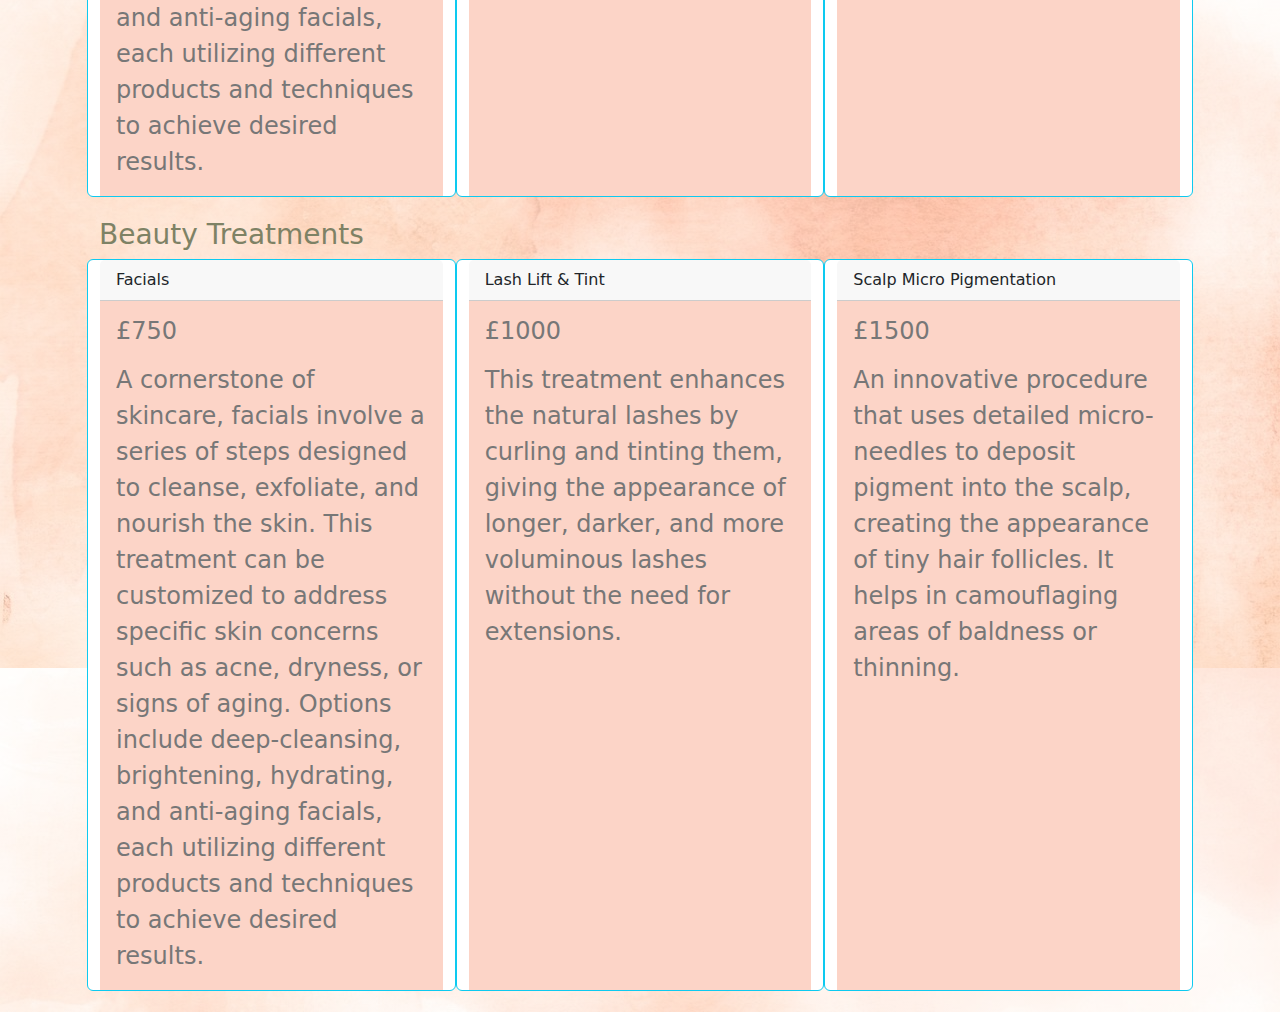
<file: test.html>
<!DOCTYPE html>
<html lang="en">
<head>
    <meta charset="UTF-8">
    <meta name="viewport" content="width=device-width, initial-scale=1.0">
    <meta http-equiv="X-UA-Compatible" content="ie=edge">
    <meta name="Description" content="A travel site providing crucial tourism advice for potential visitor to the Fantastical Realm of Trollheim">
    <link href="https://cdn.jsdelivr.net/npm/bootstrap@5.3.3/dist/css/bootstrap.min.css" rel="stylesheet" integrity="sha384-QWTKZyjpPEjISv5WaRU9OFeRpok6YctnYmDr5pNlyT2bRjXh0JMhjY6hW+ALEwIH" crossorigin="anonymous">
    <link rel="stylesheet" href="https://cdnjs.cloudflare.com/ajax/libs/font-awesome/5.15.4/css/all.min.css">
    <link rel="stylesheet" href="style.css">
    
    
    <title>Bespoke Aesthetics Stamford - Treatments</title>
    <nav>
        <ul id="menu">
            <li>
                <a href="index.html">Home</a>
            </li>
            <li>
                <a href="treatments.html" class="active">Treatments</a>
            </li>
            <li>
                <a href="about.html">About</a>
            </li>
            <li>
                <a href="prices.html">Prices</a>
            </li>
            <li>
                <a href="prices.html">Contact</a>
            </li>
        </ul>
    </nav>
</head>
<body>
    <div class="container" style="width:auto">
        <div class="row">
            <h3>Beauty Treatments</h3>
            <div class="card border-info mb-3 col">
                <div class="card-header">Facials</div>
                <div class="card-body text-info">
                    <h5 class="card-title"><p>&pound;750</p></h5>
                    <p class="card-text">A cornerstone of skincare, facials involve a series of steps designed to cleanse, exfoliate, and nourish the skin. This treatment can be customized to address specific skin concerns such as acne, dryness, or signs of aging. Options include deep-cleansing, brightening, hydrating, and anti-aging facials, each utilizing different products and techniques to achieve desired results.</p>
                </div>
            </div>
            <div class="card border-info mb-3 col">
                <div class="card-header">Lash Lift & Tint</div>
                <div class="card-body text-info">
                      <h5 class="card-title"><p>&pound;1000</p></h5>
                      <p class="card-text">This treatment enhances the natural lashes by curling and tinting them, giving the appearance of longer, darker, and more voluminous lashes without the need for extensions.</p>
                </div>
            </div>
            <div class="card border-info mb-3 col">
                <div class="card-header">Scalp Micro Pigmentation</div>
                <div class="card-body text-info">
                      <h5 class="card-title"><p>&pound;1500</p></h5>
                      <p class="card-text">An innovative procedure that uses detailed micro-needles to deposit pigment into the scalp, creating the appearance of tiny hair follicles. It helps in camouflaging areas of baldness or thinning.</p>
                </div>
            </div>
        </div>
    </div>
    <div class="container" style="width:auto">
        <div class="row">
            <h3>Beauty Treatments</h3>
            <div class="card border-info mb-3 col">
                <div class="card-header">Facials</div>
                <div class="card-body text-info">
                    <h5 class="card-title"><p>&pound;750</p></h5>
                    <p class="card-text">A cornerstone of skincare, facials involve a series of steps designed to cleanse, exfoliate, and nourish the skin. This treatment can be customized to address specific skin concerns such as acne, dryness, or signs of aging. Options include deep-cleansing, brightening, hydrating, and anti-aging facials, each utilizing different products and techniques to achieve desired results.</p>
                </div>
            </div>
            <div class="card border-info mb-3 col">
                <div class="card-header">Lash Lift & Tint</div>
                <div class="card-body text-info">
                      <h5 class="card-title"><p>&pound;1000</p></h5>
                      <p class="card-text">This treatment enhances the natural lashes by curling and tinting them, giving the appearance of longer, darker, and more voluminous lashes without the need for extensions.</p>
                </div>
            </div>
            <div class="card border-info mb-3 col">
                <div class="card-header">Scalp Micro Pigmentation</div>
                <div class="card-body text-info">
                      <h5 class="card-title"><p>&pound;1500</p></h5>
                      <p class="card-text">An innovative procedure that uses detailed micro-needles to deposit pigment into the scalp, creating the appearance of tiny hair follicles. It helps in camouflaging areas of baldness or thinning.</p>
                </div>
            </div>
        </div>
    </div>
</body>
<div class="container" style="width:auto">
    <div class="row">
        <h3>Beauty Treatments</h3>
        <div class="card border-info mb-3 col">
            <div class="card-header">Facials</div>
            <div class="card-body text-info">
                <h5 class="card-title"><p>&pound;750</p></h5>
                <p class="card-text">A cornerstone of skincare, facials involve a series of steps designed to cleanse, exfoliate, and nourish the skin. This treatment can be customized to address specific skin concerns such as acne, dryness, or signs of aging. Options include deep-cleansing, brightening, hydrating, and anti-aging facials, each utilizing different products and techniques to achieve desired results.</p>
            </div>
        </div>
        <div class="card border-info mb-3 col">
            <div class="card-header">Lash Lift & Tint</div>
            <div class="card-body text-info">
                  <h5 class="card-title"><p>&pound;1000</p></h5>
                  <p class="card-text">This treatment enhances the natural lashes by curling and tinting them, giving the appearance of longer, darker, and more voluminous lashes without the need for extensions.</p>
            </div>
        </div>
        <div class="card border-info mb-3 col">
            <div class="card-header">Scalp Micro Pigmentation</div>
            <div class="card-body text-info">
                  <h5 class="card-title"><p>&pound;1500</p></h5>
                  <p class="card-text">An innovative procedure that uses detailed micro-needles to deposit pigment into the scalp, creating the appearance of tiny hair follicles. It helps in camouflaging areas of baldness or thinning.</p>
            </div>
        </div>
    </div>
</div>
</file>
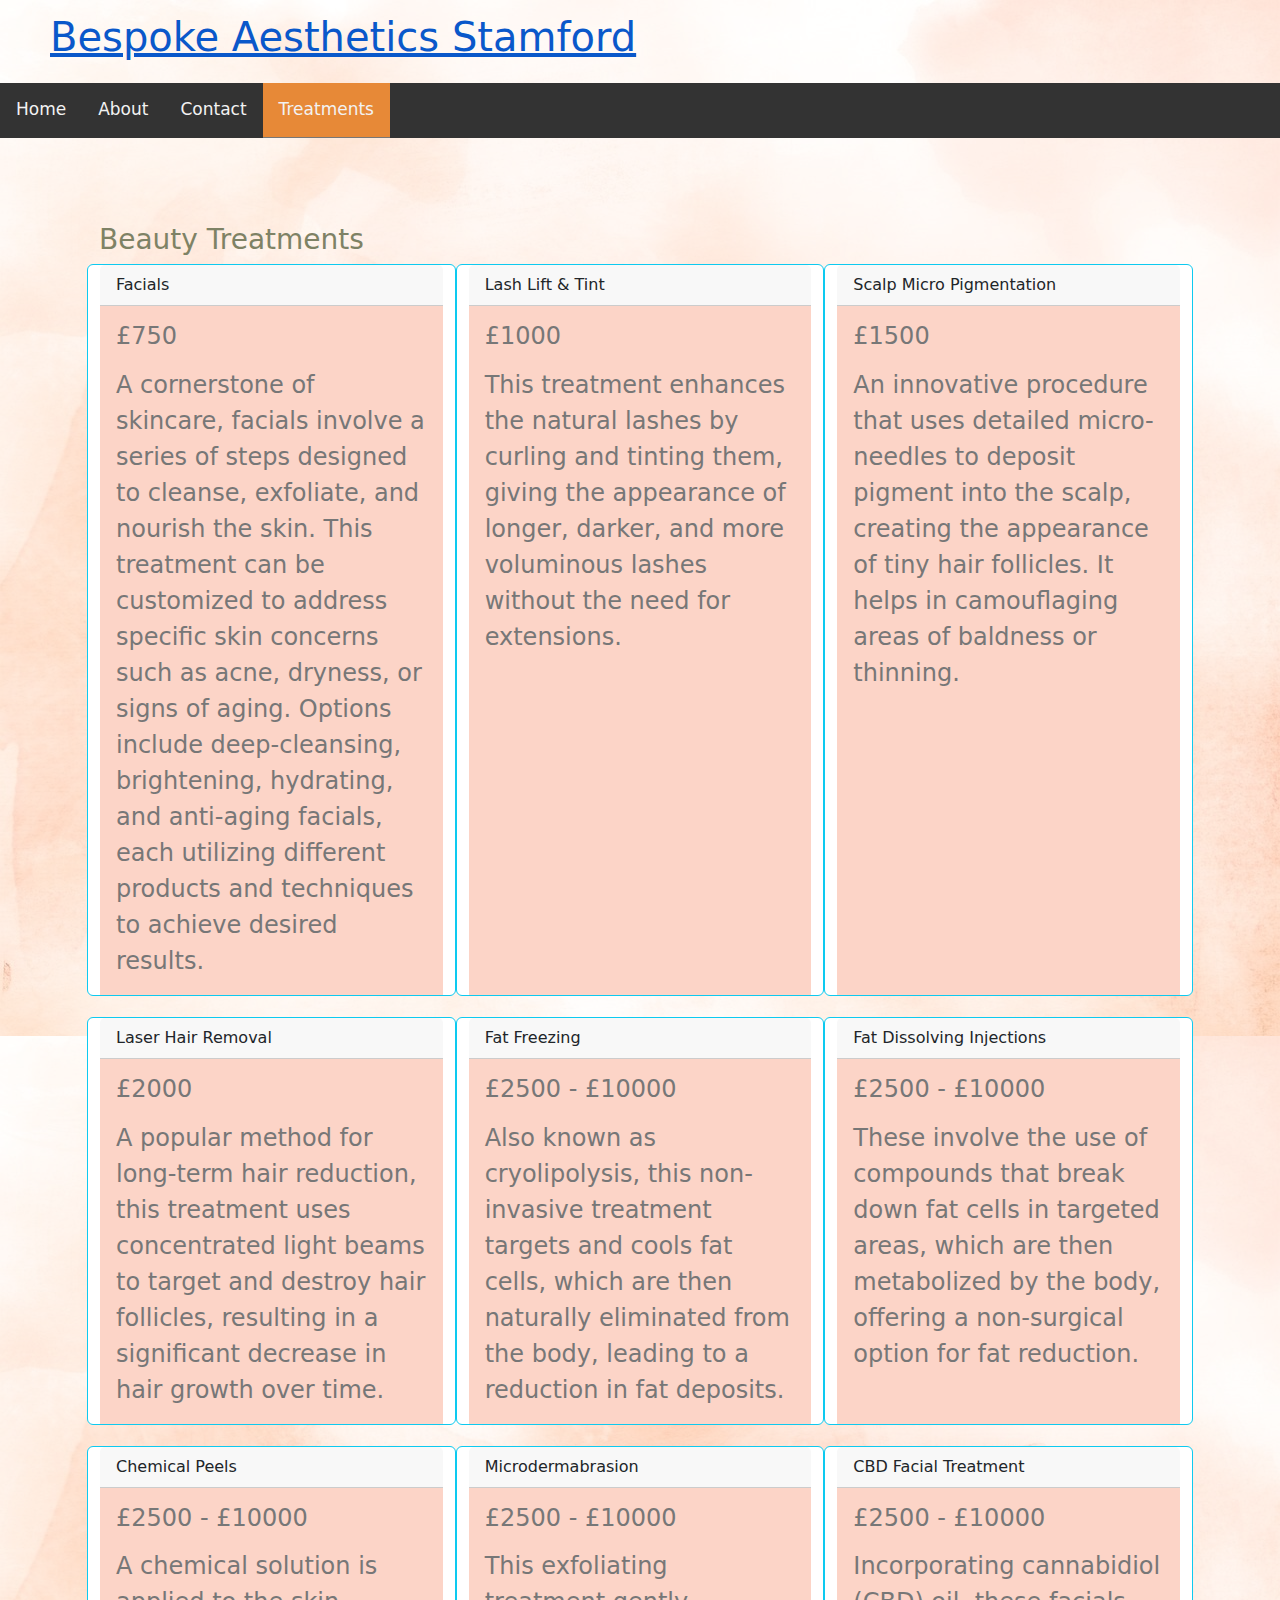
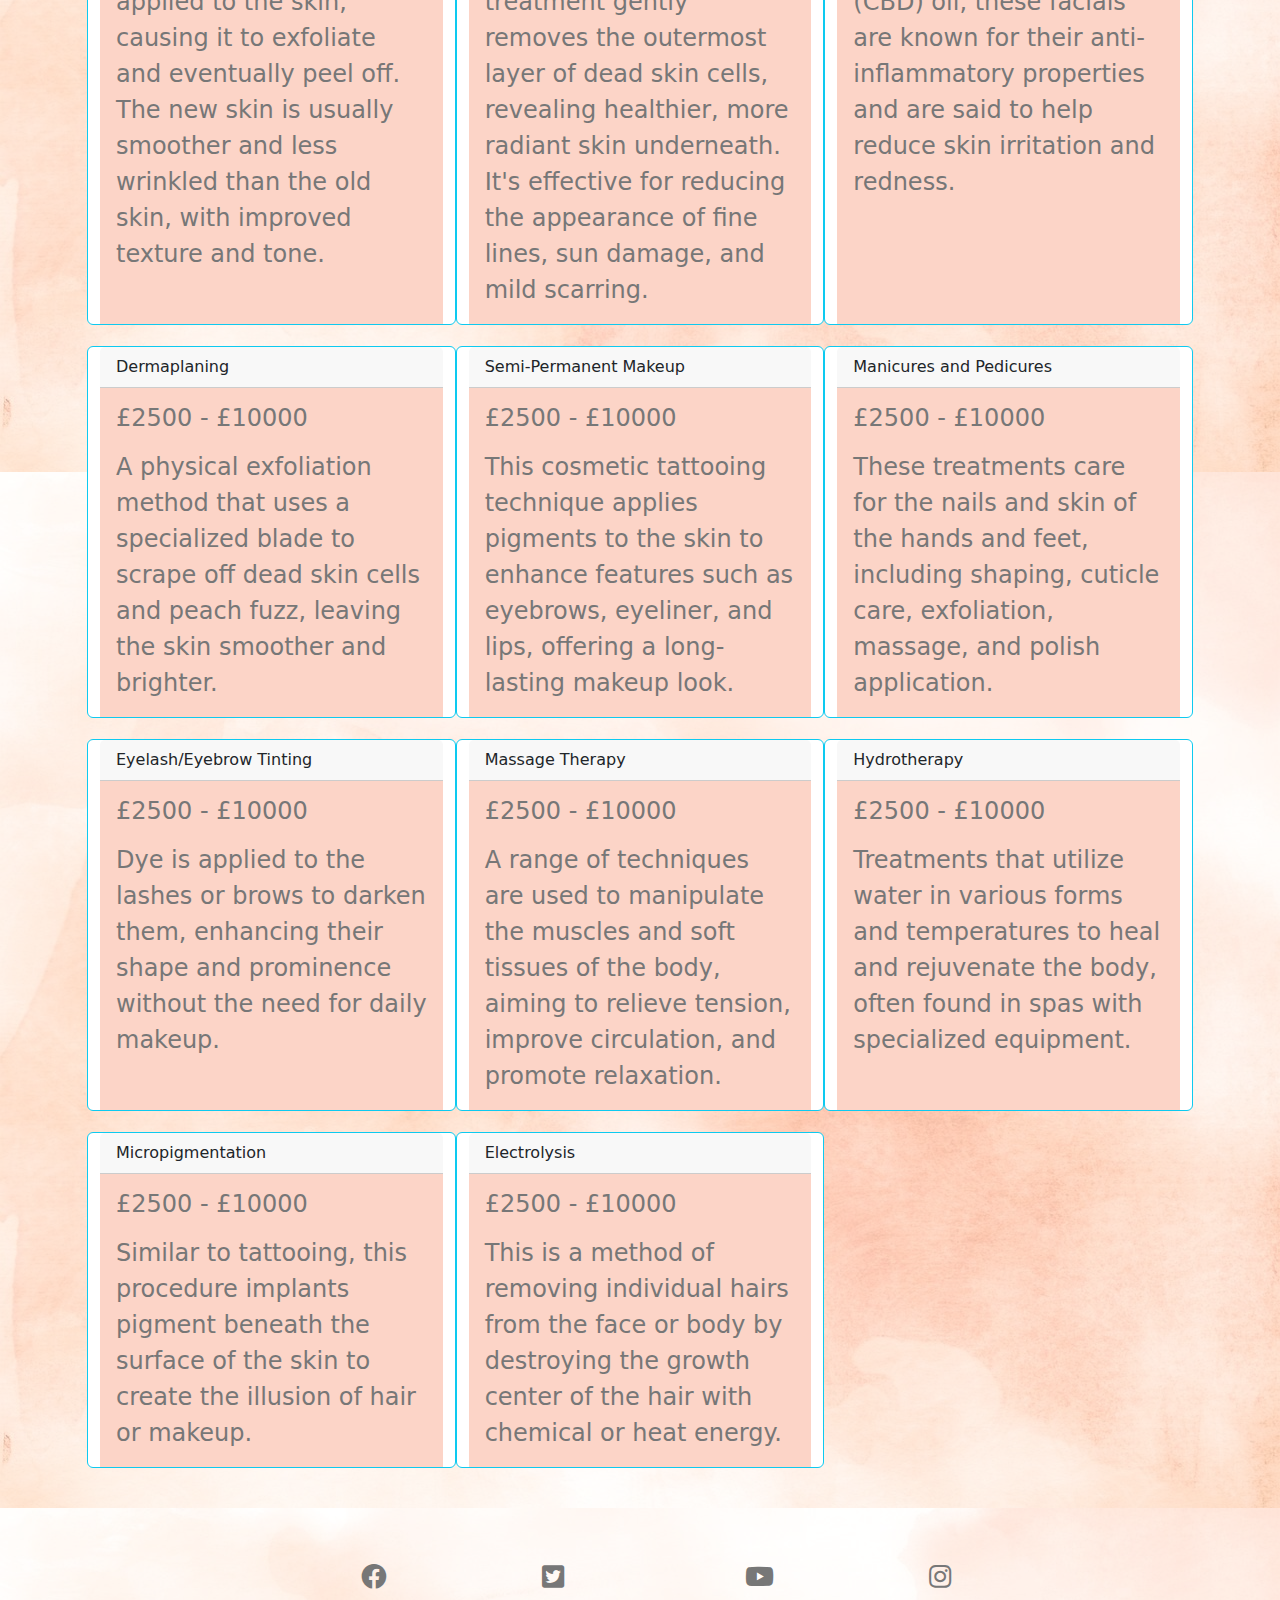
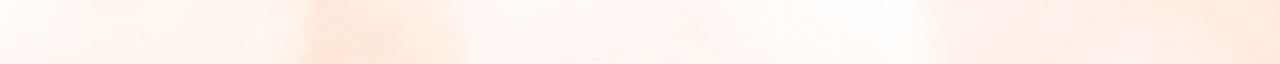
<file: treatments.html>
<!DOCTYPE html>
<html lang="en">
<head>
    <meta charset="UTF-8">
    <meta name="viewport" content="width=device-width, initial-scale=1.0">
    <meta http-equiv="X-UA-Compatible" content="ie=edge">
    <meta name="Description" content="This is a list of all the treatments available at Bespoke Aesthetics Stamford">
    <link href="https://cdn.jsdelivr.net/npm/bootstrap@5.3.3/dist/css/bootstrap.min.css" rel="stylesheet" integrity="sha384-QWTKZyjpPEjISv5WaRU9OFeRpok6YctnYmDr5pNlyT2bRjXh0JMhjY6hW+ALEwIH" crossorigin="anonymous">
    <link rel="stylesheet" href="https://cdnjs.cloudflare.com/ajax/libs/font-awesome/5.15.4/css/all.min.css">
    <link rel="stylesheet" href="style.css">
    
    
    <title>Bespoke Aesthetics Stamford - Treatments</title>
   
</head>
<body>
  <section>
    <a href="#index.html">
        <h1 id="logo">Bespoke Aesthetics Stamford</h1>
    </a>
    
    <div class="topnav" id="myTopnav">
        <a href="index.html">Home</a>
        <a href="about.html">About</a>
        <a href="about.html#contact">Contact</a>
        <a href="treatments.html" class="active">Treatments</a>
        <a href="javascript:void(0);" style="font-size:15px;" class="icon" onclick="myFunction()">&#9776;</a>
      </div>
  </section>
  <div class="container" style="width:auto">
    <div class="row"></div>
    <div class="row"></div>
    <div class="row"></div>
    <div class="row"></div>
    <div class="row"></div>
    <div class="row"></div>
    <div class="row"></div>
    <div class="row"></div>
    <div class="row"></div>
    <div class="row"></div>
    <div class="row"></div>
    <div class="row"></div>
    <div class="row"></div>
    <div class="row"></div>
    <div class="row"></div>
    <div class="row"></div>
    <div class="row">
        <h3>Beauty Treatments</h3>
        <div class="card border-info mb-3 col-sm-12 col-md-6 col-lg-4">
            <div class="card-header">Facials</div>
            <div class="card-body text-info">
                <h5 class="card-title"><p>&pound;750</p></h5>
                <p class="card-text">A cornerstone of skincare, facials involve a series of steps designed to cleanse, exfoliate, and nourish the skin. This treatment can be customized to address specific skin concerns such as acne, dryness, or signs of aging. Options include deep-cleansing, brightening, hydrating, and anti-aging facials, each utilizing different products and techniques to achieve desired results.</p>
            </div>
        </div>
        <div class="card border-info mb-3 col-sm-12 col-md-6 col-lg-4">
            <div class="card-header">Lash Lift & Tint</div>
            <div class="card-body text-info">
                  <h5 class="card-title"><p>&pound;1000</p></h5>
                  <p class="card-text">This treatment enhances the natural lashes by curling and tinting them, giving the appearance of longer, darker, and more voluminous lashes without the need for extensions.</p>
            </div>
        </div>
        <div class="card border-info mb-3 col-sm-12 col-md-6 col-lg-4">
            <div class="card-header">Scalp Micro Pigmentation</div>
            <div class="card-body text-info">
                  <h5 class="card-title"><p>&pound;1500</p></h5>
                  <p class="card-text">An innovative procedure that uses detailed micro-needles to deposit pigment into the scalp, creating the appearance of tiny hair follicles. It helps in camouflaging areas of baldness or thinning.</p>
            </div>
        </div>
    </div>
    <div class="row">
        <div class="card border-info mb-3 col-sm-12 col-md-6 col-lg-4" style="max-width: 50rem;">
            <div class="card-header">Laser Hair Removal</div>
            <div class="card-body text-info">
                  <h5 class="card-title"><p>&pound;2000</p></h5>
                  <p class="card-text">A popular method for long-term hair reduction, this treatment uses concentrated light beams to target and destroy hair follicles, resulting in a significant decrease in hair growth over time.</p>
            </div>
        </div>
        <div class="card border-info mb-3 col-sm-12 col-md-6 col-lg-4" style="max-width: 50rem;">
            <div class="card-header">Fat Freezing</div>
            <div class="card-body text-info">
                  <h5 class="card-title"><p>&pound;2500 - &pound;10000</p></h5>
                  <p class="card-text">Also known as cryolipolysis, this non-invasive treatment targets and cools fat cells, which are then naturally eliminated from the body, leading to a reduction in fat deposits.</p>
            </div>
        </div>
        <div class="card border-info mb-3 col-sm-12 col-md-6 col-lg-4" style="max-width: 50rem;">
            <div class="card-header">Fat Dissolving Injections</div>
            <div class="card-body text-info">
                  <h5 class="card-title"><p>&pound;2500 - &pound;10000</p></h5>
                  <p class="card-text">These involve the use of compounds that break down fat cells in targeted areas, which are then metabolized by the body, offering a non-surgical option for fat reduction.</p>
            </div>
        </div>
    </div>
    <div class="row">
        <div class="card border-info mb-3 col-sm-12 col-md-6 col-lg-4" style="max-width: 50rem;">
            <div class="card-header">Chemical Peels</div>
            <div class="card-body text-info">
                  <h5 class="card-title"><p>&pound;2500 - &pound;10000</p></h5>
                  <p class="card-text">A chemical solution is applied to the skin, causing it to exfoliate and eventually peel off. The new skin is usually smoother and less wrinkled than the old skin, with improved texture and tone.</p>
            </div>
        </div>
        <div class="card border-info mb-3 col-sm-12 col-md-6 col-lg-4" style="max-width: 50rem;">
            <div class="card-header">Microdermabrasion</div>
            <div class="card-body text-info">
                  <h5 class="card-title"><p>&pound;2500 - &pound;10000</p></h5>
                  <p class="card-text">This exfoliating treatment gently removes the outermost layer of dead skin cells, revealing healthier, more radiant skin underneath. It's effective for reducing the appearance of fine lines, sun damage, and mild scarring.</p>
            </div>
        </div>
        <div class="card border-info mb-3 col-sm-12 col-md-6 col-lg-4" style="max-width: 50rem;">
            <div class="card-header">CBD Facial Treatment</div>
            <div class="card-body text-info">
                  <h5 class="card-title"><p>&pound;2500 - &pound;10000</p></h5>
                  <p class="card-text">Incorporating cannabidiol (CBD) oil, these facials are known for their anti-inflammatory properties and are said to help reduce skin irritation and redness.</p>
            </div>
        </div>
    </div>
    <div class="row">
        <div class="card border-info mb-3 col-sm-12 col-md-6 col-lg-4" style="max-width: 50rem;">
            <div class="card-header">Dermaplaning</div>
            <div class="card-body text-info">
                  <h5 class="card-title"><p>&pound;2500 - &pound;10000</p></h5>
                  <p class="card-text">A physical exfoliation method that uses a specialized blade to scrape off dead skin cells and peach fuzz, leaving the skin smoother and brighter.</p>
            </div>
        </div>
        <div class="card border-info mb-3 col-sm-12 col-md-6 col-lg-4" style="max-width: 50rem;">
            <div class="card-header">Semi-Permanent Makeup</div>
            <div class="card-body text-info">
                  <h5 class="card-title"><p>&pound;2500 - &pound;10000</p></h5>
                  <p class="card-text">This cosmetic tattooing technique applies pigments to the skin to enhance features such as eyebrows, eyeliner, and lips, offering a long-lasting makeup look.</p>
            </div>
        </div>
        <div class="card border-info mb-3 col-sm-12 col-md-6 col-lg-4" style="max-width: 50rem;">
            <div class="card-header">Manicures and Pedicures</div>
            <div class="card-body text-info">
                  <h5 class="card-title"><p>&pound;2500 - &pound;10000</p></h5>
                  <p class="card-text">These treatments care for the nails and skin of the hands and feet, including shaping, cuticle care, exfoliation, massage, and polish application.</p>
            </div>
        </div>
    </div>
    <div class="row">
        <div class="card border-info mb-3 col-sm-12 col-md-6 col-lg-4" style="max-width: 50rem;">
            <div class="card-header">Eyelash/Eyebrow Tinting</div>
            <div class="card-body text-info">
                  <h5 class="card-title"><p>&pound;2500 - &pound;10000</p></h5>
                  <p class="card-text">Dye is applied to the lashes or brows to darken them, enhancing their shape and prominence without the need for daily makeup.</p>
            </div>
        </div>
        <div class="card border-info mb-3 col-sm-12 col-md-6 col-lg-4" style="max-width: 50rem;">
            <div class="card-header">Massage Therapy</div>
            <div class="card-body text-info">
                  <h5 class="card-title"><p>&pound;2500 - &pound;10000</p></h5>
                  <p class="card-text">A range of techniques are used to manipulate the muscles and soft tissues of the body, aiming to relieve tension, improve circulation, and promote relaxation.</p>
            </div>
        </div>
        <div class="card border-info mb-3 col-sm-12 col-md-6 col-lg-4" style="max-width: 50rem;">
            <div class="card-header">Hydrotherapy</div>
            <div class="card-body text-info">
                  <h5 class="card-title"><p>&pound;2500 - &pound;10000</p></h5>
                  <p class="card-text">Treatments that utilize water in various forms and temperatures to heal and rejuvenate the body, often found in spas with specialized equipment.</p>
            </div>
        </div>
    </div>
    <div class="row">
        <div class="card border-info mb-3 col-sm-12 col-md-6 col-lg-4" style="max-width: 50rem;">
            <div class="card-header">Micropigmentation</div>
            <div class="card-body text-info">
                  <h5 class="card-title"><p>&pound;2500 - &pound;10000</p></h5>
                  <p class="card-text">Similar to tattooing, this procedure implants pigment beneath the surface of the skin to create the illusion of hair or makeup.</p>
            </div>
        </div>
        <div class="card border-info mb-3 col-sm-12 col-md-6 col-lg-4" style="max-width: 50rem;">
            <div class="card-header">Electrolysis</div>
            <div class="card-body text-info">
                  <h5 class="card-title"><p>&pound;2500 - &pound;10000</p></h5>
                  <p class="card-text">This is a method of removing individual hairs from the face or body by destroying the growth center of the hair with chemical or heat energy.</p>
            </div>
        </div>
    </div>
  </div>
  <footer>
      <ul class="social-networks">
          <li><a href="https://www.facebook.com/" target="_blank"><i class="fab fa-facebook"></i></a></li>
          <li><a href="https://www.twitter.com/" target="_blank"><i class="fab fa-twitter-square"></i></a></li>
          <li><a href="https://www.youtube.com" target="_blank"><i class="fab fa-youtube-square"></i></a></li>
          <li><a href="https://www.instagram.com" target="_blank"><i class="fab fa-instagram"></i></a></li>
      </ul>
  </footer>
  <script>
    function myFunction() {
      var x = document.getElementById("myTopnav");
      if (x.className === "topnav") {
        x.className += " responsive";
      } else {
        x.className = "topnav";
      }
    }
  </script>
<script src="https://cdnjs.cloudflare.com/ajax/libs/jquery/3.5.1/jquery.min.js"></script>
<script src="https://cdn.jsdelivr.net/npm/bootstrap@5.3.3/dist/js/bootstrap.bundle.min.js" integrity="sha384-YvpcrYf0tY3lHB60NNkmXc5s9fDVZLESaAA55NDzOxhy9GkcIdslK1eN7N6jIeHz" crossorigin="anonymous"></script>
</body>
</html>
</file>
<file: style.css>
@import url(https://maxcdn.bootstrapcdn.com/font-awesome/4.4.0/css/font-awesome.min.css);

p {
    color: #777777;
    font-size: x-large;
}

body {
    background: linear-gradient(rgba(255, 255, 255, 0.5), rgba(255, 255, 255, 0.5)), url(/Media/background3.jpg);
    background-image: -webkit-linear-gradient() url(/Media/background3.jpg);
    background-color: rgba(255, 218, 185, 0.637);
}



nav {
    float: right;
}

nav select {
    display: none;
}

h1 {
    margin-left: 50px;
}

h2 {
    color: #803945;
}

h3 {
    color: #7E8265;
}

#menu {
    font-size: 200%;
    list-style-type: none;
    letter-spacing: 7px;
}

#logo,
#menu {
    line-height: 75px;
}

#menu li {
    float: right;
    margin-right: 30px;
}

#menu a {
    text-decoration: none;
    color: inherit;
}

#menu a:hover {
    border-bottom: 1px solid #777777;
}

.active {
    border-bottom: 1px solid #777777;
}

#hero-image {
    height: 100%;
    width: 100%;
    animation-name: hero-zoom;
    animation-duration: 8s;
    animation-fill-mode: forwards;
}

#hero-outer {
    height: 100%;
    width: 100%;
    overflow: hidden;
    position: relative;
}

@keyframes hero-zoom {
    from {
        transform: scale(1);
    }

    to {
        transform: scale(1.4);
    }
}

#cover-text,
#cover-text h2 {
    color: #ffffff;
}

#cover-text h3 {
    color: #4974a5;
}

#cover-text {
    font-size: 160%;
    font-family: Oswald;
    text-transform: uppercase;
    letter-spacing: 3px;

    width: 250px;
    height: 270px;

    padding-top: 40px;
    padding-left: 10px;

    background-color: rgba(195, 134, 196, .7);

    bottom: 30px;
    right: 150px;

    position: absolute;

}

.tour {
    border: solid 5px;
}

.column {
    float: left;
    width: 33%;
    padding: 5px;
}

.column-100 {
    float: left;
    width: 100%;
    padding: 5px;
}

.column-100-r {
    float: right;
    width: 100%;
    padding: 5px;
}

.column-100-c {
    float: none;
    width: 100%;
    padding: 5px;
}

.column-r {
    float: right;
    width: 33%;
    padding: 5px;
}

.row {
    margin: 5px;
}

footer {
    height: 150px;
}

.social-networks {
    text-align: center;

}

.social-networks li {
    display: inline;
}

.social-networks i {
    font-size: 160%;
    margin: 1%;
    padding: 5%;
    color: #777777;
}

.quote {
    box-shadow: 0 0 5px rgba(0, 0, 0, 0.15);
    color: #9e9e9e;
    display: inline-block;
    font-family: Arial, sans-serif;
    font-size: 20px;
    margin: 35px 10px 10px;
    max-width: 510px;
    min-width: 250px;
    position: relative;
    text-align: center;
    width: 100%;
    background-color: #dbe9f3;
    border-radius: 5px;
    border-top: 5px solid #7dd22d;
}


.quote figcaption {
    padding: 13% 10% 12%;
}

.quote figcaption:before {

    transform: translateX(-50%);
    background-color: #f7dff1;
    border-radius: 50%;
    box-shadow: 0 0 10px rgba(0, 0, 0, 0.25);
    color: #d2652d;
    content: "";
    font-family: 'FontAwesome';
    font-size: 32px;
    left: 50%;
    line-height: 60px;
    position: absolute;
    top: -40px;
    width: 50px;
}

.quote h3 {
    color: #3c3c3c;
    font-size: 20px;
    font-weight: 300;
    line-height: 24px;
    margin: 10px 0 5px;
}

.quote h4 {
    font-weight: 400;
    margin: 0;
    opacity: 0.5;
    color: #f500b8;
}

.quote blockquote {
    font-style: italic;
    font-weight: 300;
    margin: 0 0 20px;
}

.card-body {
    background-color: #f7907063;
}

.center {
    text-align: center;
}

.topnav {
    overflow: hidden;
    background-color: #333;
  }
  
  .topnav a {
    float: left;
    display: block;
    color: #f2f2f2;
    text-align: center;
    padding: 14px 16px;
    text-decoration: none;
    font-size: 17px;
  }
  
  .active {
    background-color: rgb(231, 137, 55);
    color: white;
  }
  
  .topnav .icon {
    display: none;
  }
  
  .dropdown {
    float: left;
    overflow: hidden;
  }
  
  .dropdown .dropbtn {
    font-size: 17px;    
    border: none;
    outline: none;
    color: white;
    padding: 14px 16px;
    background-color: inherit;
    font-family: inherit;
    margin: 0;
  }
  
  .dropdown-content {
    display: none;
    position: absolute;
    background-color: #f9f9f9;
    min-width: 160px;
    box-shadow: 0px 8px 16px 0px rgba(0,0,0,0.2);
    z-index: 1;
  }
  
  .dropdown-content a {
    float: none;
    color: black;
    padding: 12px 16px;
    text-decoration: none;
    display: block;
    text-align: left;
  }
  
  .topnav a:hover, .dropdown:hover .dropbtn {
    background-color: #555;
    color: white;
  }
  
  .dropdown-content a:hover {
    background-color: #ddd;
    color: black;
  }
  
  .dropdown:hover .dropdown-content {
    display: block;
  }


@media screen and (max-width: 1396px) {


    #welcome {
        padding: 30px 0;
        margin-top: 0;
    }

    hr {
        display: none;
    }
}

@media screen and (max-width: 943px) {

    #menu {
        clear: left;
        float: left;
        margin-left: 10px;
        margin-bottom: 20px;
        line-height: 25px;
    }

    #cover-text, #logo {
        left: 0px;
        margin-left: 0px;
        margin-bottom: 5px;
        margin-top: 5px;
    }

    .row {
        width: 100%;
    }

    .column, .column-r, .col, .card {
        width: 100%;
    }

    nav ul {
        display: none;
    }

    nav select {
        display: inline-block;
    }
}

@media screen and (max-width: 800px) {

    img {
        max-height: 500px;
    }

    img {
        max-width: 500px;
    }

    ,card {
        width: 500px;
    }

    .topnav.responsive {
        position: relative;
    }

    .topnav.responsive .icon {
    position: absolute;
    right: 0;
    top: 0;
    }
    .topnav.responsive a {
    float: none;
    display: block;
    text-align: left;
    }
    .topnav.responsive .dropdown {float: none;}
    .topnav.responsive .dropdown-content {position: relative;}
    .topnav.responsive .dropdown .dropbtn {
    display: block;
    width: 100%;
    text-align: left;
    }
}
</file>
